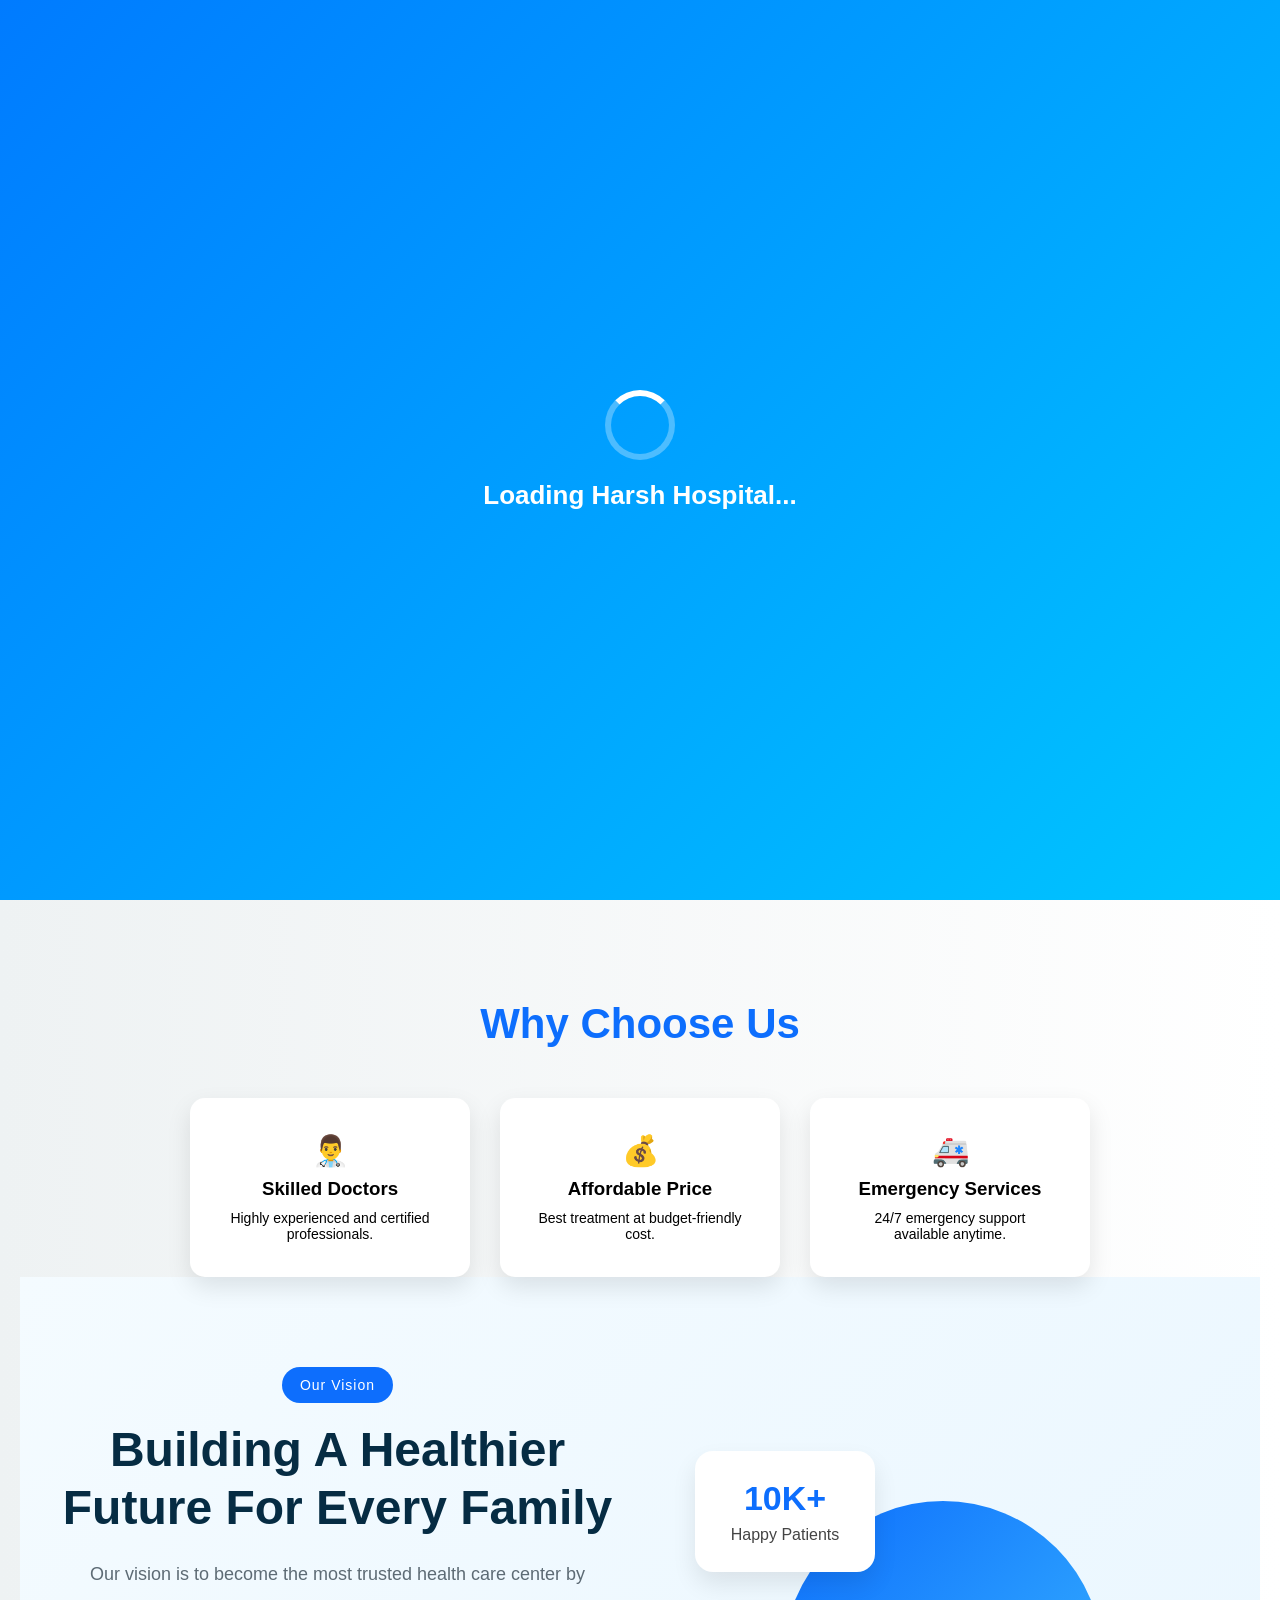
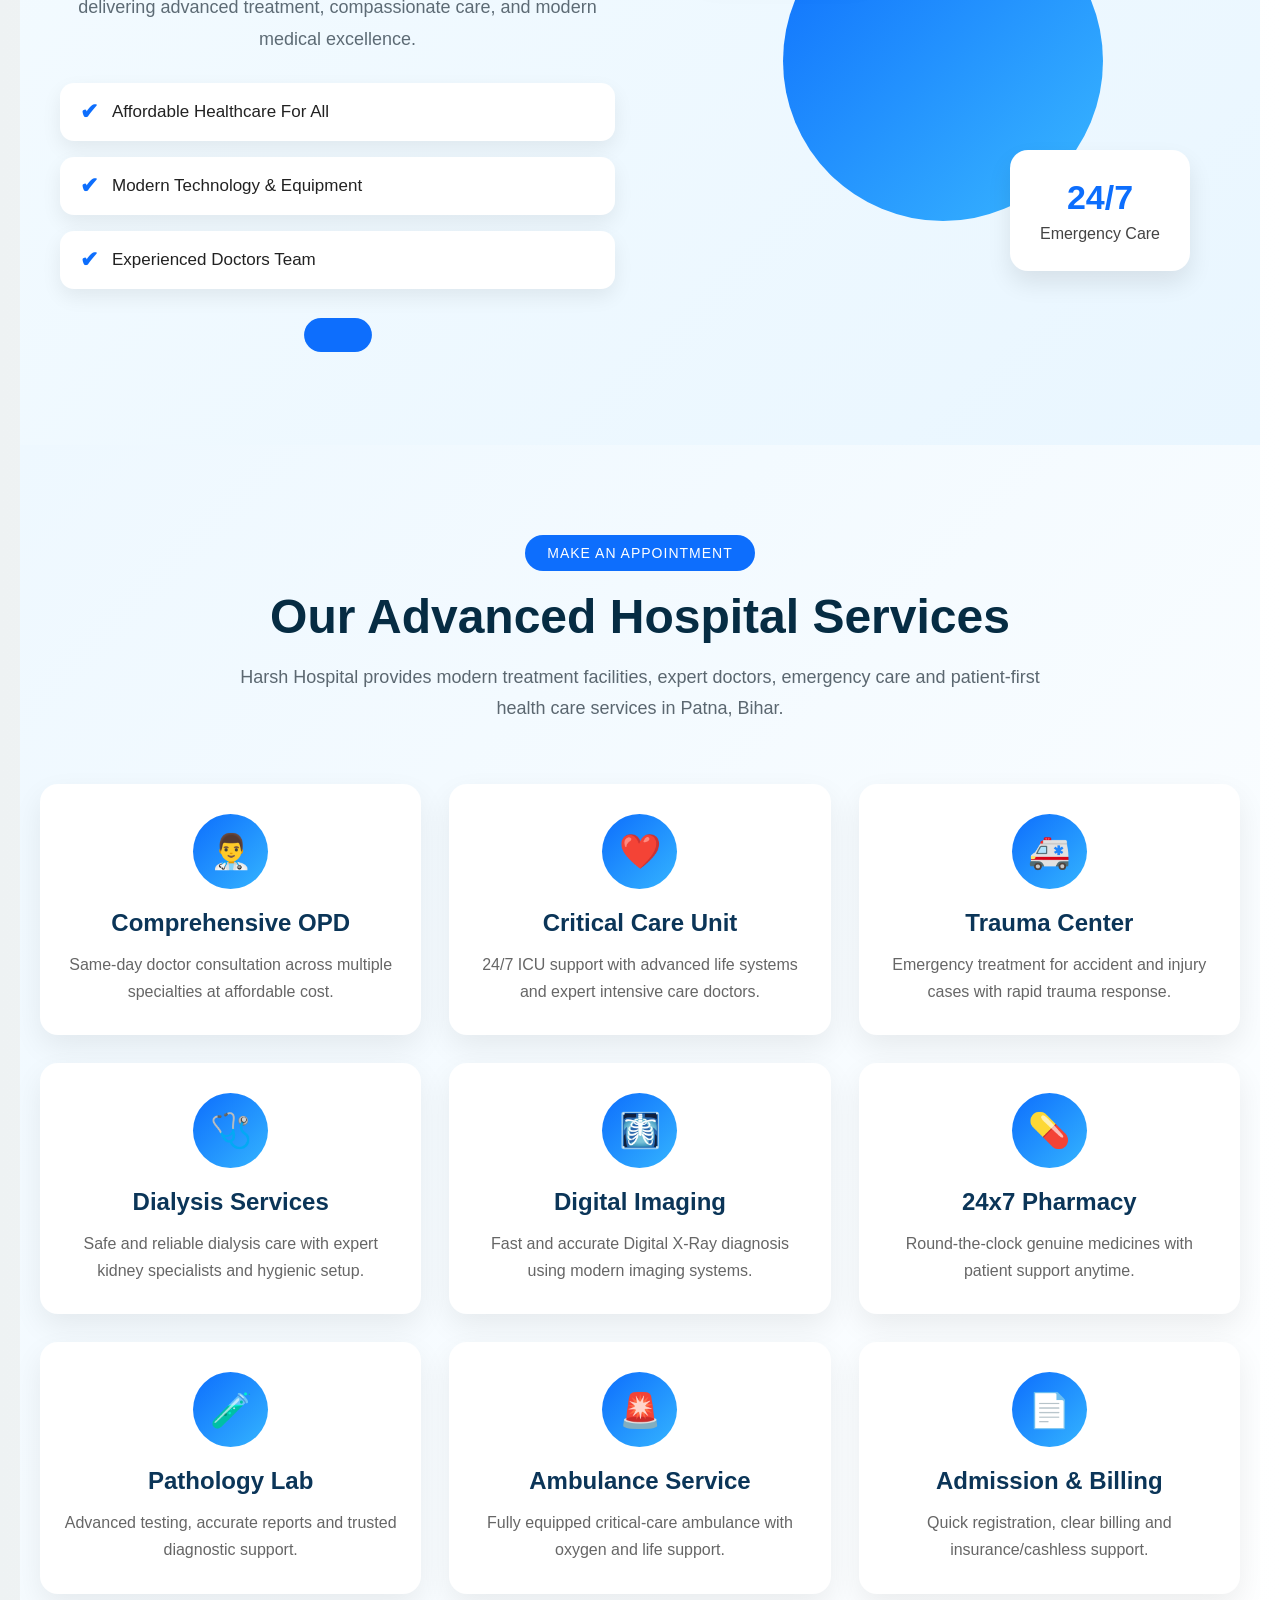
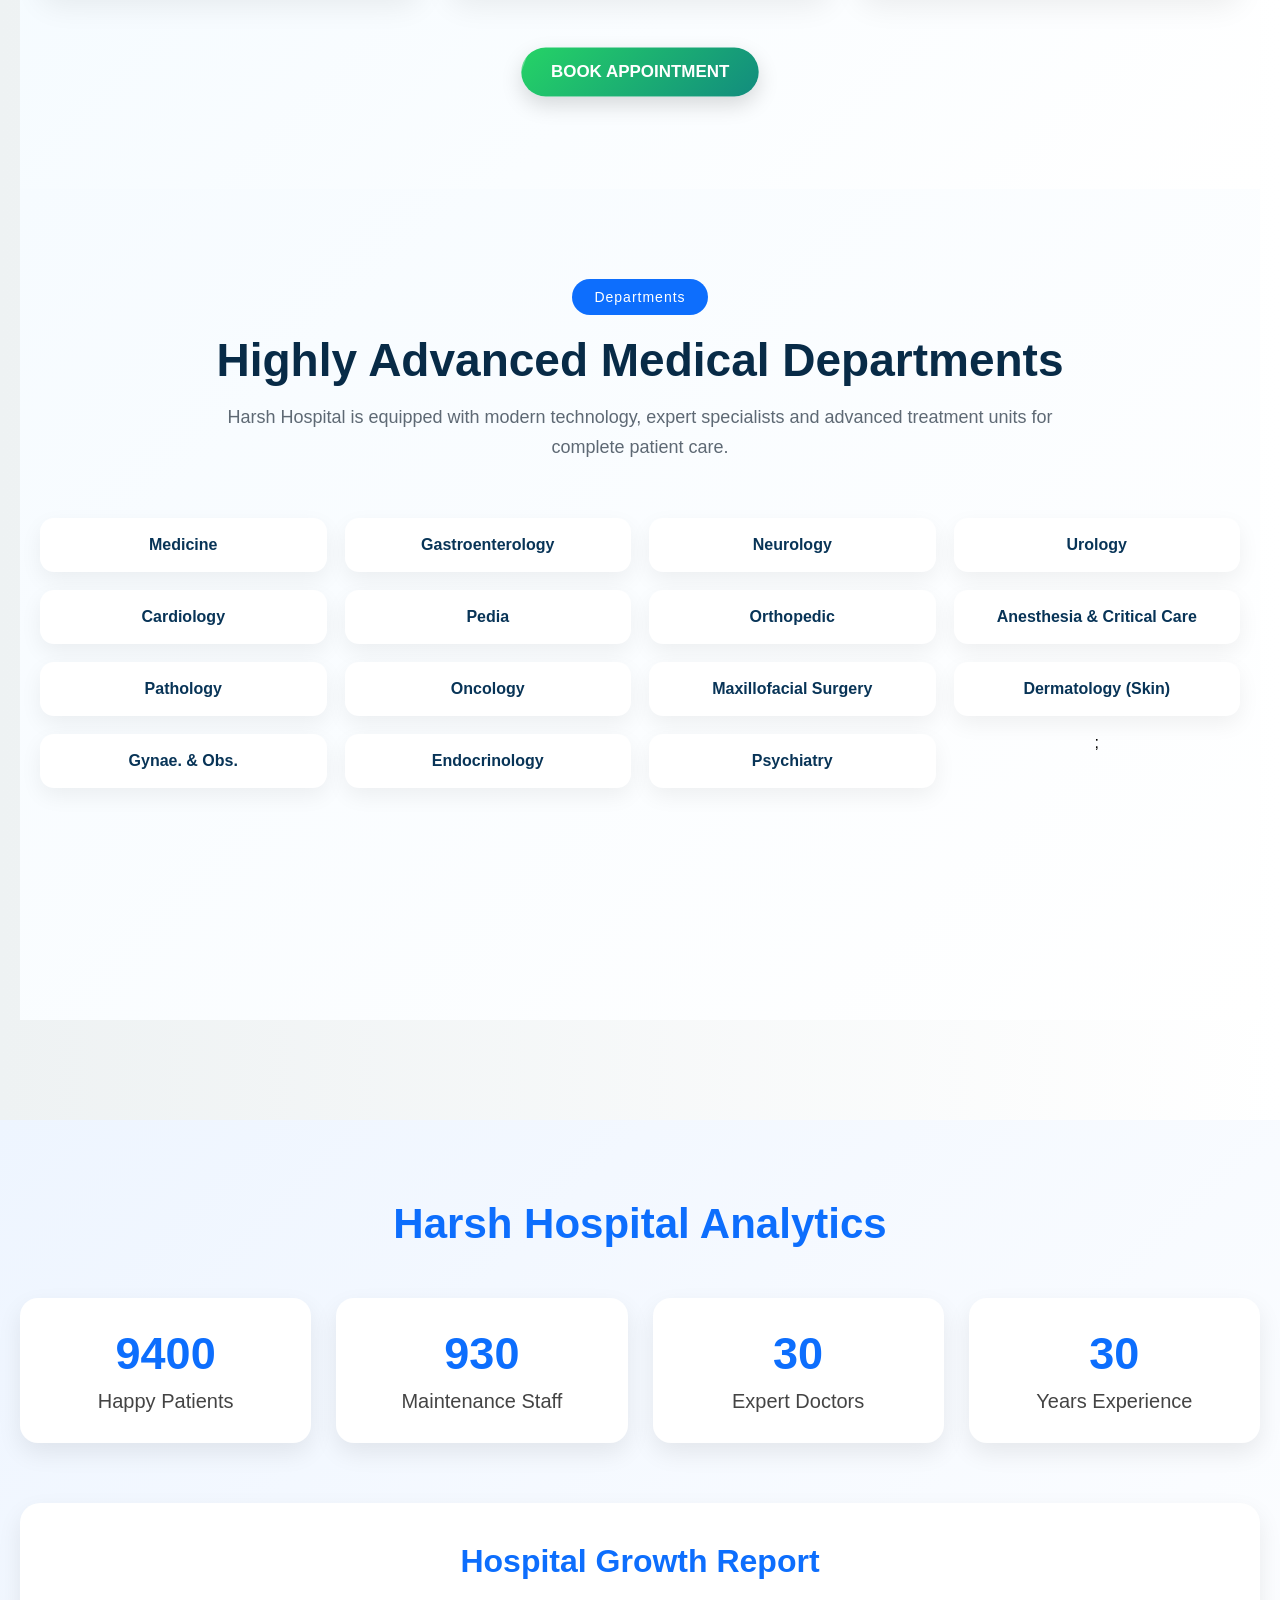
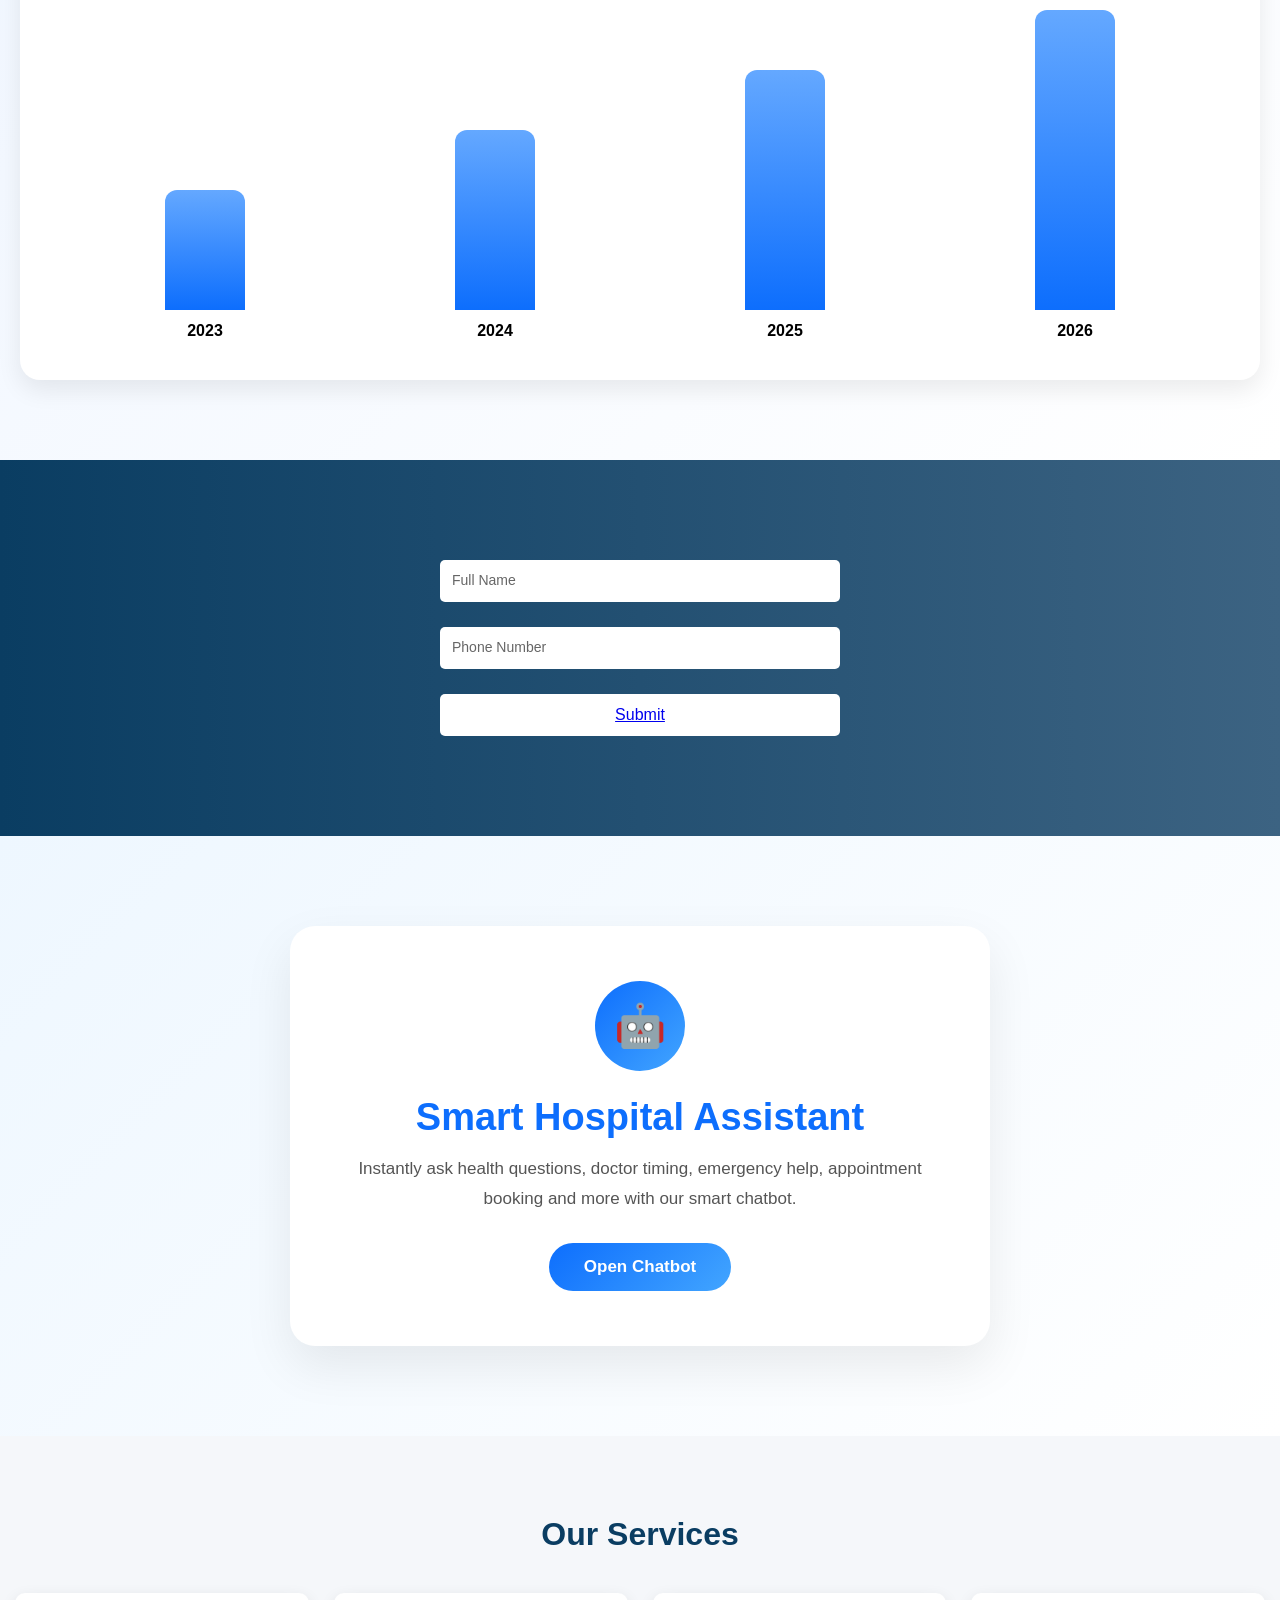
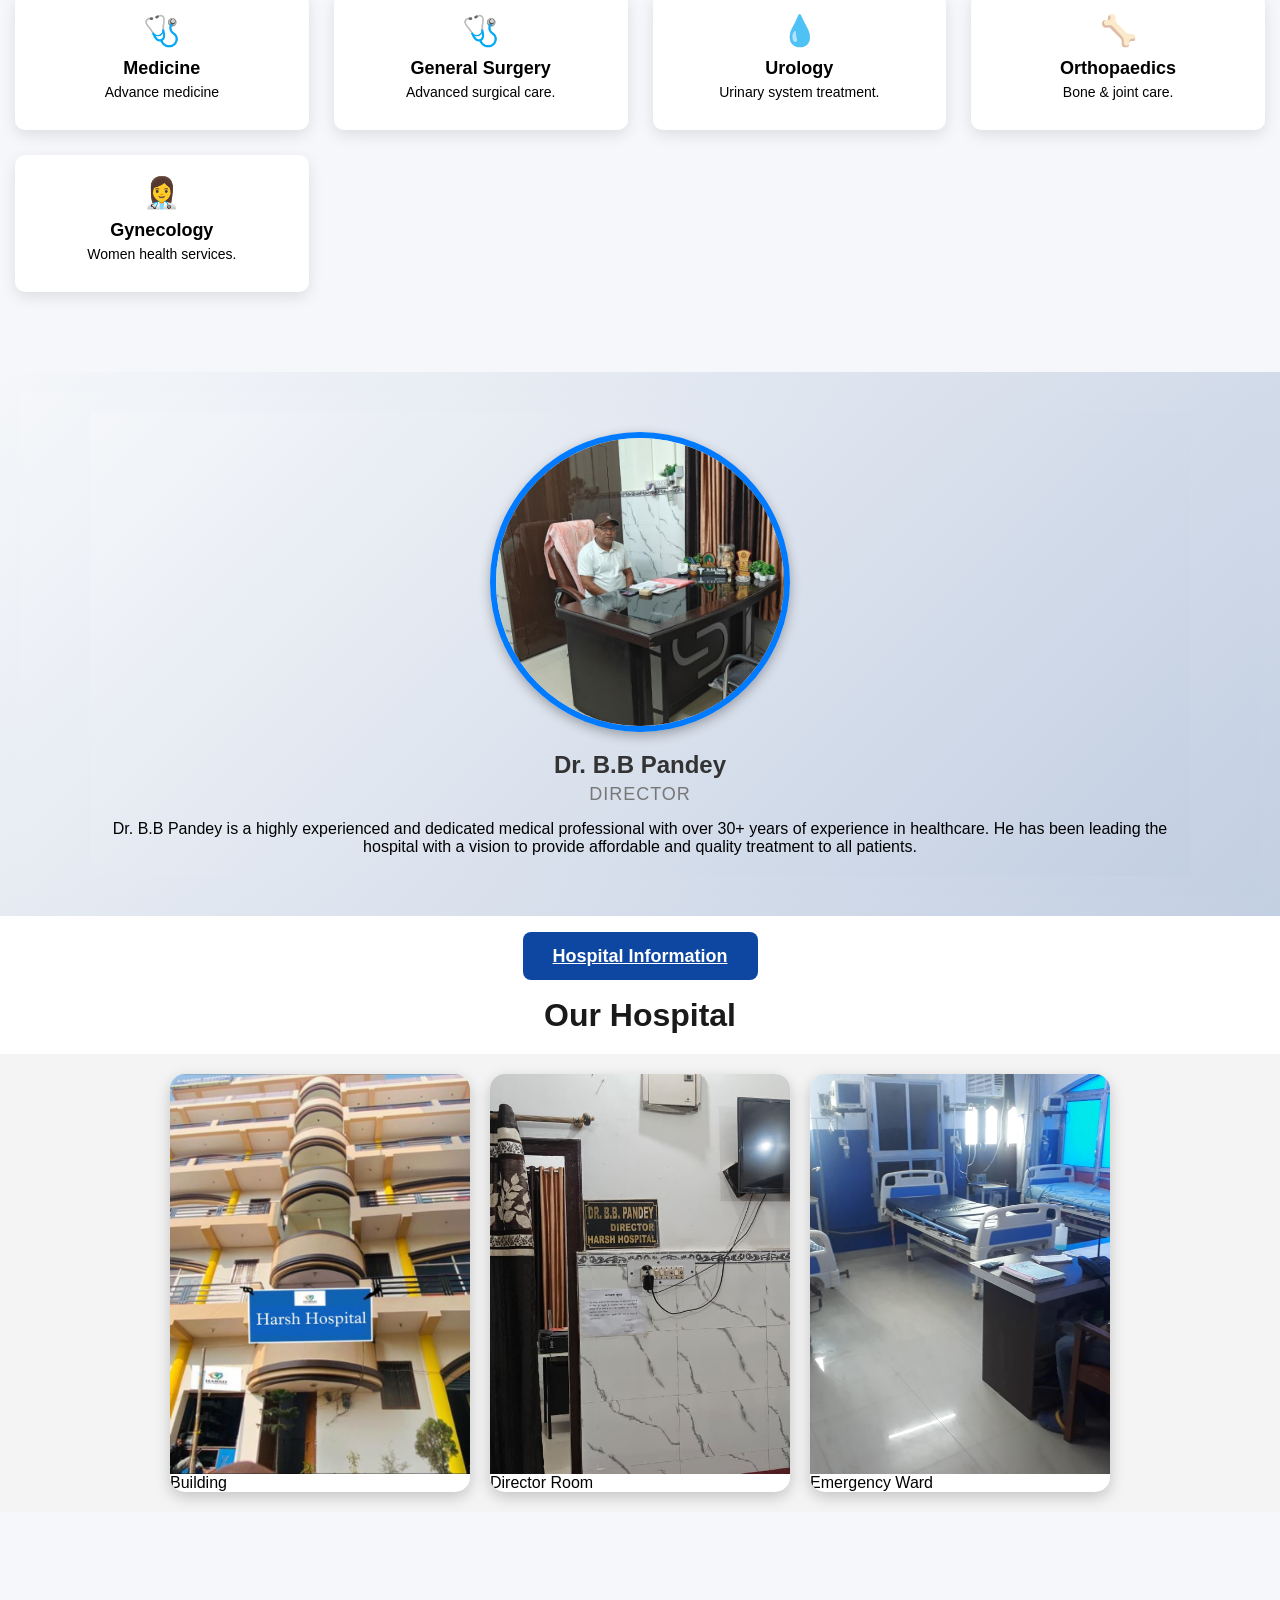
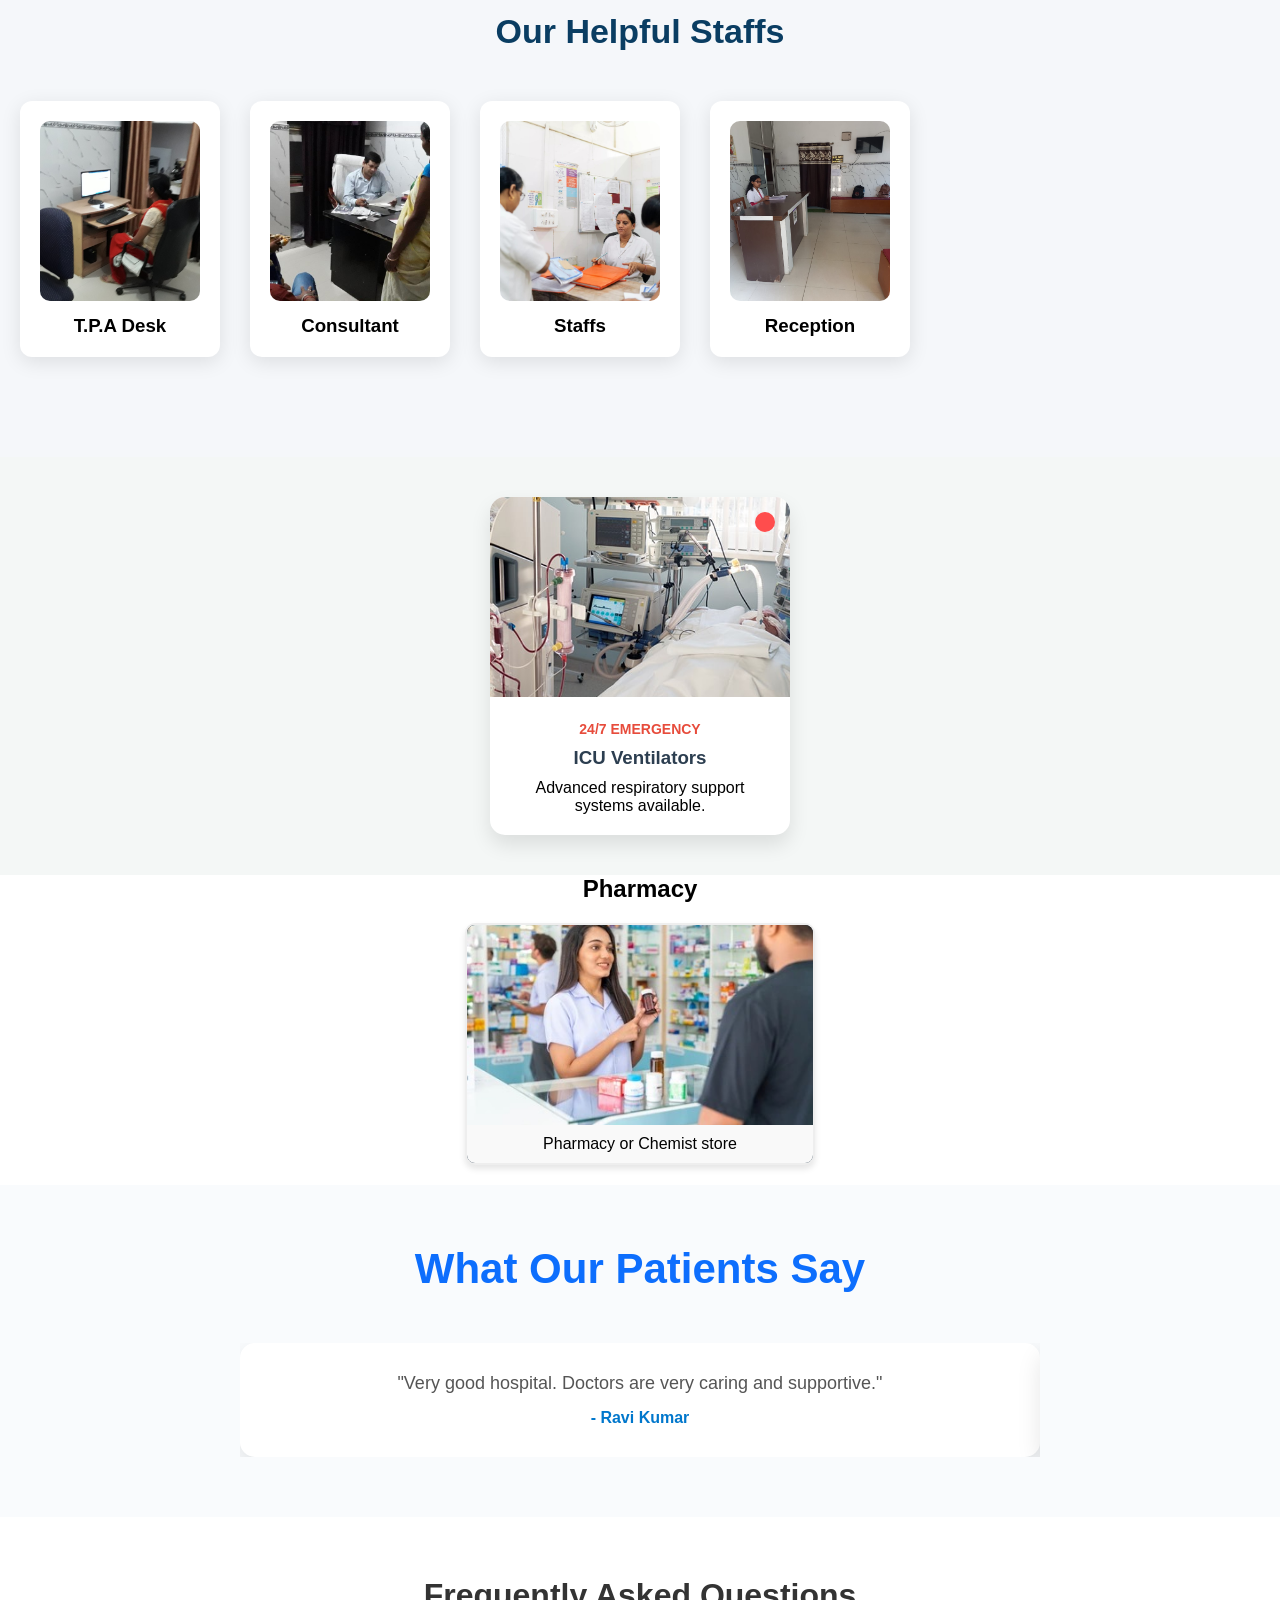
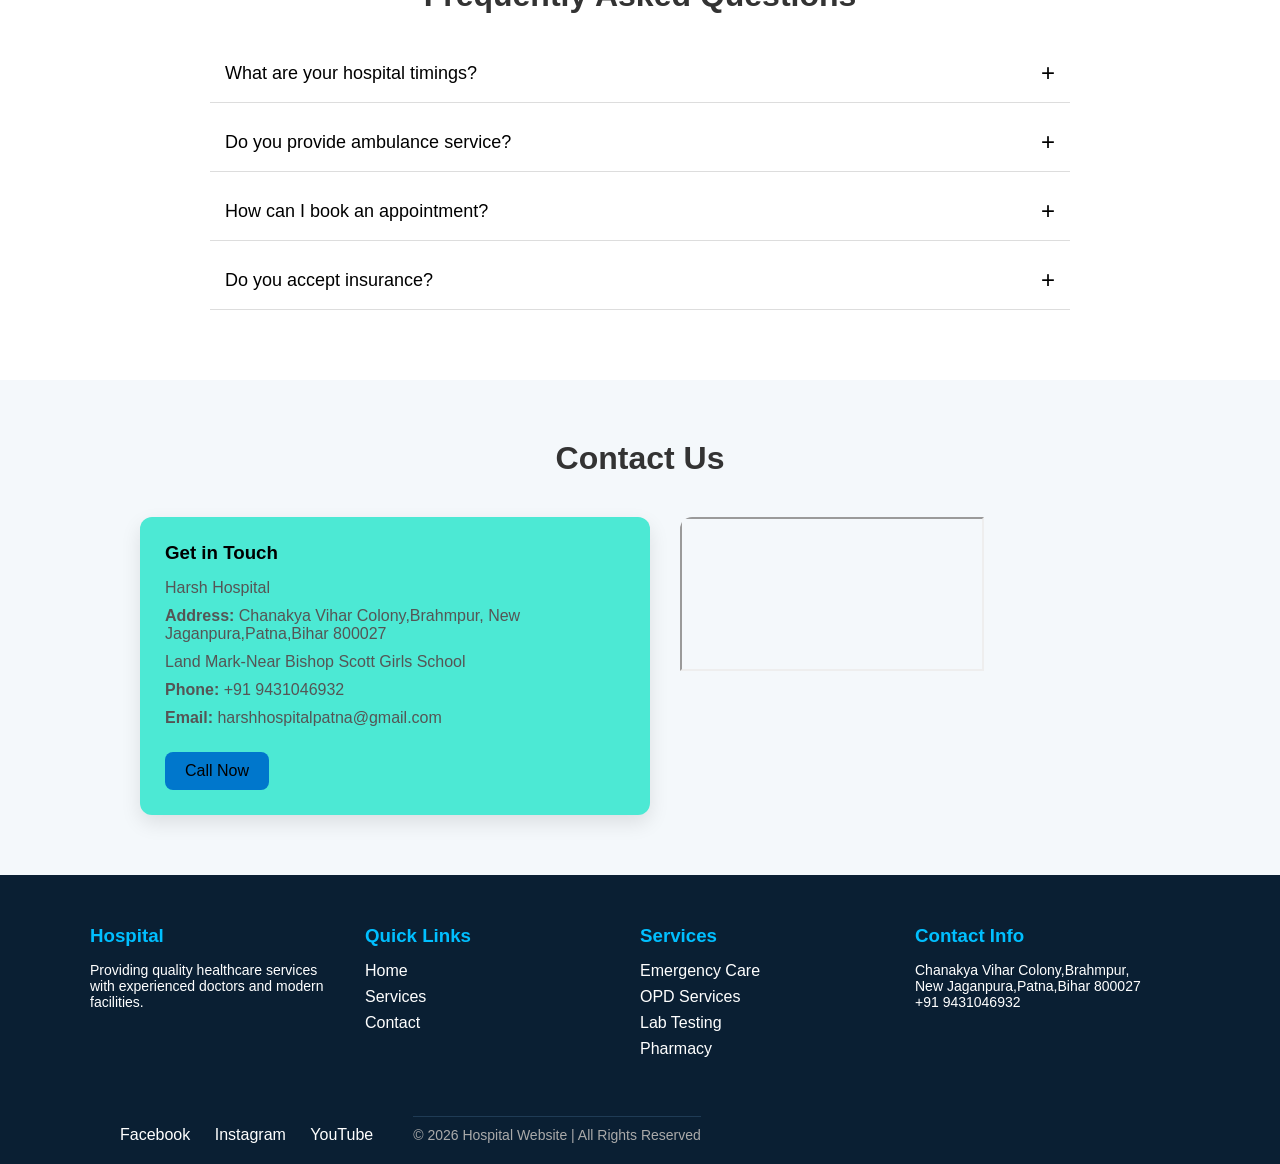
<file: index.html>
<!DOCTYPE html>
<html lang="en">

<head>
    <meta charset="UTF-8">

    <meta name="viewport" content="width=device-width, initial-scale=1.0">
    <title>Harsh Hospital</title>
    <link rel="stylesheet" href="style1.css">
</head>

<body>

    <header class="header">
        <div class="top-bar">
            <div class="contact-info">
                <h1>WELCOME TO HARSH HOSPITAL</h1>
            </div>
        </div>

        <div class="navbar">
            <div class="logo"><img class="logo" src="1.jpeg" alt=""></div>

            <nav class="nav-links" id="navLinks">
                <a href="#">Home</a>
                <a href="about.html">About</a>
                <a href="services.html">Services</a>
                <a href="conatct.html">Contact</a>
            </nav>

            <div class="menu-toggle" id="menuToggle">
                ☰
            </div>
        </div>
    </header>
    <section class="hero">

        <div class="slider">

            <!-- Slide 1 -->
            <div class="slide">
                <img src="2.jpeg" alt="">
                <div class="content">
                    <h1>24/7 Emergency Services</h1>
                    <p>Your health is our top priority</p>
                </div>
            </div>


            <!-- Slide 3 -->
            <div class="slide">
                <img src="jghg.jpeg" alt="">
                <div class="content">
                    <h1>Expert Doctors Team</h1>
                    <p>Highly qualified specialists</p>
                </div>
            </div>

        </div>

        </div>

        <!-- Controls -->
        <div class="controls">
            <span class="prev">&#10094;</span>
            <span class="next">&#10095;</span>
        </div>

    </section>
    <section class="features">

        <h2 class="section-title">Why Choose Us</h2>

        <div class="features-container">

            <div class="feature-box">
                <div class="icon">👨‍⚕️</div>
                <h3>Skilled Doctors</h3>
                <p>Highly experienced and certified professionals.</p>
            </div>

            <div class="feature-box">
                <div class="icon">💰</div>
                <h3>Affordable Price</h3>
                <p>Best treatment at budget-friendly cost.</p>
            </div>

            <div class="feature-box">
                <div class="icon">🚑</div>
                <h3>Emergency Services</h3>
                <p>24/7 emergency support available anytime.</p>
            </div>

        </div>
        <section id="hsVisionSection">
            <div class="hsVisionWrap">

                <div class="hsVisionLeft">
                    <span class="hsMiniTag">Our Vision</span>
                    <h2 class="hsVisionTitle">Building A Healthier Future For Every Family</h2>
                    <p class="hsVisionText">
                        Our vision is to become the most trusted health care center by delivering
                        advanced treatment, compassionate care, and modern medical excellence.
                    </p>

                    <div class="hsVisionPoints">
                        <div class="hsPointBox">
                            <span>✔</span>
                            <p>Affordable Healthcare For All</p>
                        </div>

                        <div class="hsPointBox">
                            <span>✔</span>
                            <p>Modern Technology & Equipment</p>
                        </div>

                        <div class="hsPointBox">
                            <span>✔</span>
                            <p>Experienced Doctors Team</p>
                        </div>
                    </div>

                    <a href="#" class="hsVisionBtn"></a>
                </div>

                <div class="hsVisionRight">
                    <div class="hsVisionCard cardOne">
                        <h3>10K+</h3>
                        <p>Happy Patients</p>
                    </div>

                    <div class="hsVisionCard cardTwo">
                        <h3>24/7</h3>
                        <p>Emergency Care</p>
                    </div>

                    <div class="hsCircleGlow"></div>
                </div>

            </div>
        </section>
        <section id="saiServiceZone">

            <div class="saiHeadWrap">
                <span class="saiMiniText">MAKE AN APPOINTMENT</span>
                <h2 class="saiMainTitle">Our Advanced Hospital Services</h2>
                <p class="saiTopPara">
                    Harsh Hospital provides modern treatment facilities, expert doctors,
                    emergency care and patient-first health care services in Patna, Bihar.
                </p>
            </div>

            <div class="saiGridWrap">


                <div class="saiCardItem">
                    <div class="saiIconBox">👨‍⚕️</div>
                    <h3>Comprehensive OPD</h3>
                    <p>Same-day doctor consultation across multiple specialties at affordable cost.</p>
                </div>

                <div class="saiCardItem">
                    <div class="saiIconBox">❤️</div>
                    <h3>Critical Care Unit</h3>
                    <p>24/7 ICU support with advanced life systems and expert intensive care doctors.</p>
                </div>

                <div class="saiCardItem">
                    <div class="saiIconBox">🚑</div>
                    <h3>Trauma Center</h3>
                    <p>Emergency treatment for accident and injury cases with rapid trauma response.</p>
                </div>

                <div class="saiCardItem">
                    <div class="saiIconBox">🩺</div>
                    <h3>Dialysis Services</h3>
                    <p>Safe and reliable dialysis care with expert kidney specialists and hygienic setup.</p>
                </div>
                <div class="saiCardItem">
                    <div class="saiIconBox">🩻</div>
                    <h3>Digital Imaging</h3>
                    <p>Fast and accurate Digital X-Ray diagnosis using modern imaging systems.</p>
                </div>

                <div class="saiCardItem">
                    <div class="saiIconBox">💊</div>
                    <h3>24x7 Pharmacy</h3>
                    <p>Round-the-clock genuine medicines with patient support anytime.</p>
                </div>

                <div class="saiCardItem">
                    <div class="saiIconBox">🧪</div>
                    <h3>Pathology Lab</h3>
                    <p>Advanced testing, accurate reports and trusted diagnostic support.</p>
                </div>

                <div class="saiCardItem">
                    <div class="saiIconBox">🚨</div>
                    <h3>Ambulance Service</h3>
                    <p>Fully equipped critical-care ambulance with oxygen and life support.</p>
                </div>

                <div class="saiCardItem">
                    <div class="saiIconBox">📄</div>
                    <h3>Admission & Billing</h3>
                    <p>Quick registration, clear billing and insurance/cashless support.</p>
                </div>

            </div>

            <div class="saiBtnWrap">
           <a href="https://wa.me/919431046932?text=Hello%20I%20want%20to%20book%20appointment" 
   class="saiBookBtn" 
   target="_blank">
   BOOK APPOINTMENT
</a>
            </div>

        </section>
        <section id="saiDeptSection">

            <!-- Heading -->
            <div class="saiDeptHead">
                <span class="saiDeptTag">Departments</span>
                <h2 class="saiDeptTitle">Highly Advanced Medical Departments</h2>
                <p class="saiDeptText">
                    Harsh Hospital is equipped with modern technology, expert specialists
                    and advanced treatment units for complete patient care.
                </p>
            </div>

            <!-- Department Grid -->
            <div class="saiDeptGrid">
                <div class="saiDeptCard">Medicine</div>
                <div class="saiDeptCard">Gastroenterology</div>
                <div class="saiDeptCard">Neurology</div>
                <div class="saiDeptCard">Urology</div>
                <div class="saiDeptCard">Cardiology</div>
                <div class="saiDeptCard">Pedia</div>
                <div class="saiDeptCard">Orthopedic</div>
                <div class="saiDeptCard">Anesthesia & Critical Care</div>
                <div class="saiDeptCard">Pathology</div>
                <div class="saiDeptCard">Oncology</div>
                <div class="saiDeptCard">Maxillofacial Surgery</div>
                <div class="saiDeptCard">Dermatology (Skin)</div>
                <div class="saiDeptCard">Gynae. & Obs.</div>
                <div class="saiDeptCard">Endocrinology</div>
                <div class="saiDeptCard">Psychiatry</div>;
                <div class="saiDeptCard">Radiology</div>
                <div class="saiDeptCard">Ophthalmology</div>
                <div class="saiDeptCard">ENT</div>
                <div class="saiDeptCard">Gen.Surgery</div>

            </div>



        </section>
    </section>
    <section class="analytics-section">

        <h1 class="section-title">Harsh Hospital Analytics</h1>

        <div class="analytics-grid">

            <div class="card">
                <h2 class="counter" data-target="10000">0</h2>
                <p>Happy Patients</p>
                <span class="tooltip">10,000+ Successfully Treated</span>
            </div>

            <div class="card">
                <h2 class="counter" data-target="1000">0</h2>
                <p>Maintenance Staff</p>
                <span class="tooltip">24x7 Support Team</span>
            </div>

            <div class="card">
                <h2 class="counter" data-target="30">0</h2>
                <p>Expert Doctors</p>
                <span class="tooltip">Highly Qualified Specialists</span>
            </div>

            <div class="card">
                <h2 class="counter" data-target="30">0</h2>
                <p>Years Experience</p>
                <span class=" tooltip">Trusted Since 30 Years</span>
            </div>

        </div>

        <div class="graph-box">

            <h2 class="graph-title">Hospital Growth Report</h2>

            <div class="graph">

                <div class="bar-wrap">
                    <div class="bar" style="--height:120px;">
                        <span>2023 - 4k</span>
                    </div>
                    <p>2023</p>
                </div>

                <div class="bar-wrap">
                    <div class="bar" style="--height:180px;">
                        <span>2024 - 6k</span>
                    </div>
                    <p>2024</p>
                </div>

                <div class="bar-wrap">
                    <div class="bar" style="--height:240px;">
                        <span>2025 - 8k</span>
                    </div>
                    <p>2025</p>
                </div>

                <div class="bar-wrap">
                    <div class="bar" style="--height:300px;">
                        <span>2026 - 10k</span>
                    </div>
                    <p>2026</p>
                </div>

            </div>

        </div>

    </section>
    <section class="appointment">



        <form class="appoint-form">

            <div class="input-box">
                <input type="text" required>
                <label>Full Name</label>
            </div>

            <div class="input-box">
                <input type="tel" required>
                <label>Phone Number</label>
            </div>


            <button>
                <a type="submit" href="https://wa.me/919431046932?text=Hello%20I%20need%20help" target="_blank">
                    Submit
                </a> </button>


        </form>

    </section>
    <!-- ===== Advanced Features Section Start ===== -->
    <!-- ===== AI Chatbot Feature Section Start ===== -->
    <section class="ai-feature-section">

        <div class="ai-feature-box">

            <div class="ai-icon">🤖</div>

            <h2>Smart Hospital Assistant</h2>

            <p>
                Instantly ask health questions, doctor timing, emergency help,
                appointment booking and more with our smart chatbot.
            </p>

            <a href="chat.html" class="ai-chat-btn">Open Chatbot</a>

        </div>

    </section>
    <!-- ===== AI Chatbot Feature Section End ===== -->


    <section class="services">

        <h2 class="service-title">Our Services</h2>

        <div class="services-container">
            <div class="service-box">
                <div class="icon">🩺</div>
                <h3>Medicine</h3>
                <p>Advance medicine</p>

            </div>

            <div class="service-box">
                <div class="icon">🩺</div>
                <h3>General Surgery</h3>
                <p>Advanced surgical care.</p>

            </div>

            <div class="service-box">
                <div class="icon">💧</div>
                <h3>Urology</h3>
                <p>Urinary system treatment.</p>

            </div>

            <div class="service-box">
                <div class="icon">🦴</div>
                <h3>Orthopaedics</h3>
                <p>Bone & joint care.</p>

            </div>

            <div class="service-box">
                <div class="icon">👩‍⚕️</div>
                <h3>Gynecology</h3>
                <p>Women health services.</p>

            </div>

        </div>

    </section>

    <section class="director-section">
        <section class="director-section">
            <div class="director-container">

                <div class="director-section">
                    <img src="Director.jpeg" alt="Director Photo" class="director-img">
                    <h3 class="director-name">Dr. B.B Pandey </h3>
                    <p class="director-title">Director</p>
                    <p>
                        Dr. B.B Pandey is a highly experienced and dedicated medical professional
                        with over 30+ years of experience in healthcare. He has been leading the
                        hospital with a vision to provide affordable and quality treatment to all patients.
                    </p>




                </div>

            </div>
        </section>
    </section>
    <section>

        <div class="btn-container">
            <a href="tt.html" class="hospital-btn">Hospital Information</a>
        </div>
    </section>
    </section>
    <div>
        <h1 class="staff-title">Our Hospital</h1>
    </div>
    <div class="vertical-gallery">
        <div class="photo-box">
            <img src="ft.jpeg" alt="Hospital Vertical 1">
            <div class="caption">Building</div>
        </div>


        <div class="photo-box">
            <img src="director room.jpeg" alt="Hospital Vertical 3">
            <div class="caption">Director Room</div>
        </div>

        <div class="photo-box">
            <img src="6.jpeg" alt="Hospital Vertical 3">
            <div class="caption" .>Emergency Ward</div>
        </div>
    </div>
    <section class="doctors">

        <h1 class="doctor-title">Our Helpful Staffs</h1>

        <div class="doctor-container">

            <div class="doctor-box">
                <img src="10.jpeg" alt="">
                <h3>T.P.A Desk</h3>
            </div>

            <div class="doctor-box">
                <img src="yoy8o.jpeg" alt="">
                <h3>Consultant</h3>
            </div>


            <div class="doctor-box">
                <img src="3.jpeg" alt="">
                <h3>Staffs</h3>
            </div>
            <div class="doctor-box">
                <img src="20.jpeg" alt="">
                <h3>Reception</h3>
            </div>

    </section>
    <section>
        <div class="icu-section">
            <div class="icu-card">
                <div class="heartbeat-icon"></div>
                <img src="5.jpeg" alt="ICU Support">
                <div class="icu-info">
                    <p class="emergency-text">24/7 EMERGENCY</p>
                    <h3>ICU Ventilators</h3>
                    <p>Advanced respiratory support systems available.</p>
                </div>
            </div>


        </div>
    </section>
    <section>
        <h2 style="text-align:center;"> Pharmacy</h2>

        <div class="photo-gallery">
            <div class="photo-item">
                <img src="4.jpeg" alt="Pharmacy Front">
                <div class="photo-caption">Pharmacy or Chemist store</div>
            </div>
        </div>
    </section>
    <section class="testimonials">
        <h2 class="section-title">What Our Patients Say</h2>

        <div class="testimonial-container">
            <div class="testimonial-slider">

                <div class="testimonial-card">
                    <p>"Very good hospital. Doctors are very caring and supportive."</p>
                    <h4>- Ravi Kumar</h4>
                </div>

                <div class="testimonial-card">
                    <p>"Clean environment and excellent treatment. Highly recommended."</p>
                    <h4>- Neha Singh</h4>
                </div>

                <div class="testimonial-card">
                    <p>"Affordable and best healthcare services in the area."</p>
                    <h4>- Amit Sharma</h4>
                </div>

            </div>
        </div>
    </section>
    <section class="faq">
        <h2 class="faq-title">Frequently Asked Questions</h2>

        <div class="faq-container">

            <div class="faq-item">
                <button class="faq-question">
                    What are your hospital timings?
                    <span>+</span>
                </button>
                <div class="faq-answer">
                    <p>Our hospital is open 24/7 for emergency services and OPD is available from 9 AM to 8 PM.</p>
                </div>
            </div>

            <div class="faq-item">
                <button class="faq-question">
                    Do you provide ambulance service?
                    <span>+</span>
                </button>
                <div class="faq-answer">
                    <p>Yes, we provide 24/7 ambulance services for emergency patients.</p>
                </div>
            </div>

            <div class="faq-item">
                <button class="faq-question">
                    How can I book an appointment?
                    <span>+</span>
                </button>
                <div class="faq-answer">
                    <p>You can book an appointment via phone call or through our website contact form.</p>
                </div>
            </div>

            <div class="faq-item">
                <button class="faq-question">
                    Do you accept insurance?
                    <span>+</span>
                </button>
                <div class="faq-answer">
                    <p>Yes, we accept major health insurance providers.</p>
                </div>
            </div>

        </div>
    </section>
    <section class="contact">
        <h2 class="contact-title">Contact Us</h2>

        <div class="contact-container">

            <!-- Left: Contact Info -->
            <div class="contact-info">
                <h3>Get in Touch</h3>
                <p>Harsh Hospital
                <P>
                <p><strong>Address:</strong> Chanakya Vihar Colony,Brahmpur,
                    New Jaganpura,Patna,Bihar 800027</p>
                <p>Land Mark-Near Bishop Scott Girls School
                <p>
                <p><strong>Phone:</strong> +91 9431046932 </p>

                <p><strong>Email:</strong> harshhospitalpatna@gmail.com</p>

                <a href="tel:+919431046932" class="call-btn">Call Now</a>
            </div>

            <!-- Right: Google Map -->
            <div class="contact-map">
                <iframe src="https://www.google.com/maps?q=harsh%20hospital%20patna&output=embed"></iframe>
            </div>

        </div>
    </section>
    <footer class="footer">
        <div class="footer-container">

            <!-- Column 1 -->
            <div class="footer-box">
                <h3>Hospital</h3>
                <p>Providing quality healthcare services with experienced doctors and modern facilities.</p>
            </div>

            <!-- Column 2 -->
            <div class="footer-box">
                <h3>Quick Links</h3>
                <ul>
                    <li><a href="#">Home</a></li>
                    <li><a href="services.html">Services</a></li>

                    <li><a href="">Contact</a></li>
                </ul>
            </div>

            <!-- Column 3 -->
            <div class="footer-box">
                <h3>Services</h3>
                <ul>
                    <li>Emergency Care</li>
                    <li>OPD Services</li>
                    <li>Lab Testing</li>
                    <li>Pharmacy</li>
                </ul>
            </div>

            <!-- Column 4 -->
            <div class="footer-box">
                <h3>Contact Info</h3>
                <p> Chanakya Vihar Colony,Brahmpur,
                    New Jaganpura,Patna,Bihar 800027</p>
                <p>+91 9431046932</p>
                <a href="email" </div>

            </div>

            <!-- Social Links -->
            <div class="footer-social">
                <a href="#">Facebook</a>
                <a href="#">Instagram</a>
                <a href="#">YouTube</a>
            </div>

            <!-- Bottom -->
            <div class="footer-bottom">
                <p>© 2026 Hospital Website | All Rights Reserved</p>
            </div>
            <div class="floating-btn">
                <a href="tel:+919431046932" class="call-float">📞</a>
                <a href="https://wa.me/919431046932" target="_blank" class="whatsapp-float">💬</a>
            </div>
    </footer>
    <!-- Loader Start -->
    <div id="pageLoader">
        <div class="loaderCircle"></div>
        <h2 class="loaderText">Loading Harsh Hospital...</h2>
    </div>

    <!-- Welcome Popup -->
    <div id="welcomePopup">
        <div class="welcomeBox">
            <span id="closeWelcome">✖</span>
            <h1>Welcome To Harsh Hospital</h1>
            <p>Trusted Care • Expert Doctors • 24x7 Emergency</p>
            <button id="enterSiteBtn">Enter Website</button>
        </div>
    </div>
    <script src="script (1).js"></script>


</body>

</html>
</file>
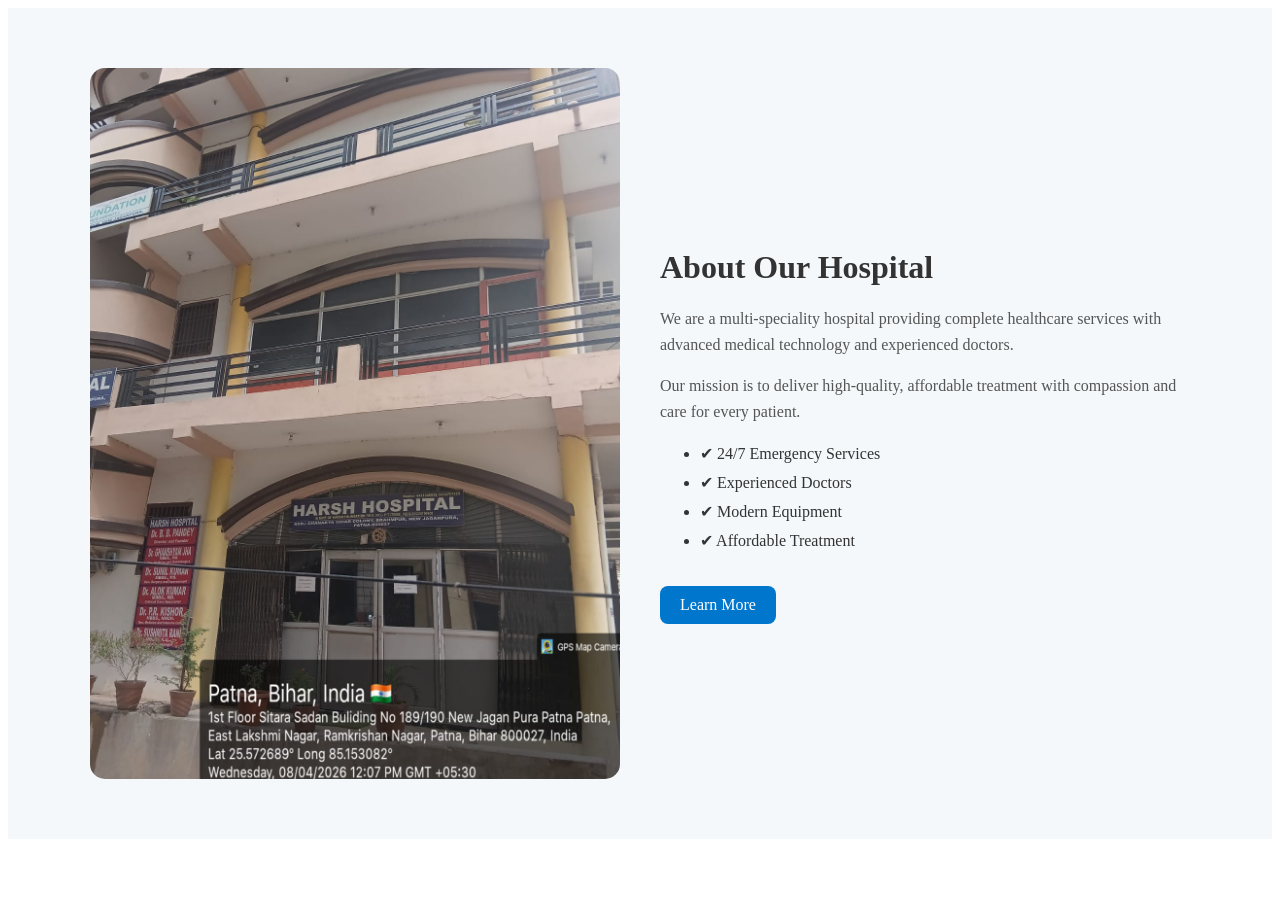
<file: about.html>
<!DOCTYPE html>
<html lang="en">

<head>
    <meta charset="UTF-8">
    <meta name="viewport" content="width=device-width, initial-scale=1.0">
    <title>About Hospital</title>

    <style>
        /* Section Styling */
        .about {
            padding: 60px 20px;
            background: #f4f8fb;
        }

        /* Container */
        .about-container {
            display: flex;
            align-items: center;
            justify-content: center;
            gap: 40px;
            max-width: 1100px;
            margin: auto;
            flex-wrap: wrap;
        }

        /* Image */
        .about-image {
            flex: 1;
            min-width: 300px;
            overflow: hidden;
            border-radius: 15px;
        }

        .about-image img {
            width: 100%;
            border-radius: 15px;
            transform: scale(1.1);
            transition: 0.5s;
        }

        .about-image img:hover {
            transform: scale(1);
        }

        /* Content */
        .about-content {
            flex: 1;
            min-width: 300px;
        }

        .about-content h2 {
            font-size: 32px;
            margin-bottom: 20px;
            color: #333;
        }

        .about-content p {
            font-size: 16px;
            color: #555;
            line-height: 1.6;
            margin-bottom: 15px;
        }

        /* Features List */
        .about-list {
            margin-top: 20px;
        }

        .about-list li {
            margin-bottom: 10px;
            color: #333;
        }

        /* Button */
        .about-btn {
            display: inline-block;
            margin-top: 20px;
            padding: 10px 20px;
            background: #0077cc;
            color: white;
            text-decoration: none;
            border-radius: 8px;
            transition: 0.3s;
        }

        .about-btn:hover {
            background: #005fa3;
        }

        /* Animation */
        .about-content {
            animation: fadeInRight 1s ease;
        }

        .about-image {
            animation: fadeInLeft 1s ease;
        }

        @keyframes fadeInLeft {
            from {
                opacity: 0;
                transform: translateX(-50px);
            }

            to {
                opacity: 1;
                transform: translateX(0);
            }
        }

        @keyframes fadeInRight {
            from {
                opacity: 0;
                transform: translateX(50px);
            }

            to {
                opacity: 1;
                transform: translateX(0);
            }
        }

        /* Mobile */
        @media (max-width: 768px) {
            .about-container {
                flex-direction: column;
                text-align: center;
            }
        }
    </style>
</head>

<body>

    <section class="about">
        <div class="about-container">

            <!-- Image -->
            <div class="about-image">
                <img src="2.jpeg" alt="Hospital">
            </div>

            <!-- Content -->
            <div class="about-content">
                <h2>About Our Hospital</h2>

                <p>
                    We are a multi-speciality hospital providing complete healthcare services
                    with advanced medical technology and experienced doctors.
                </p>

                <p>
                    Our mission is to deliver high-quality, affordable treatment with compassion
                    and care for every patient.
                </p>

                <ul class="about-list">
                    <li>✔ 24/7 Emergency Services</li>
                    <li>✔ Experienced Doctors</li>
                    <li>✔ Modern Equipment</li>
                    <li>✔ Affordable Treatment</li>
                </ul>

                <a href="#" class="about-btn">Learn More</a>
            </div>

        </div>
    </section>

</body>

</html>
</file>
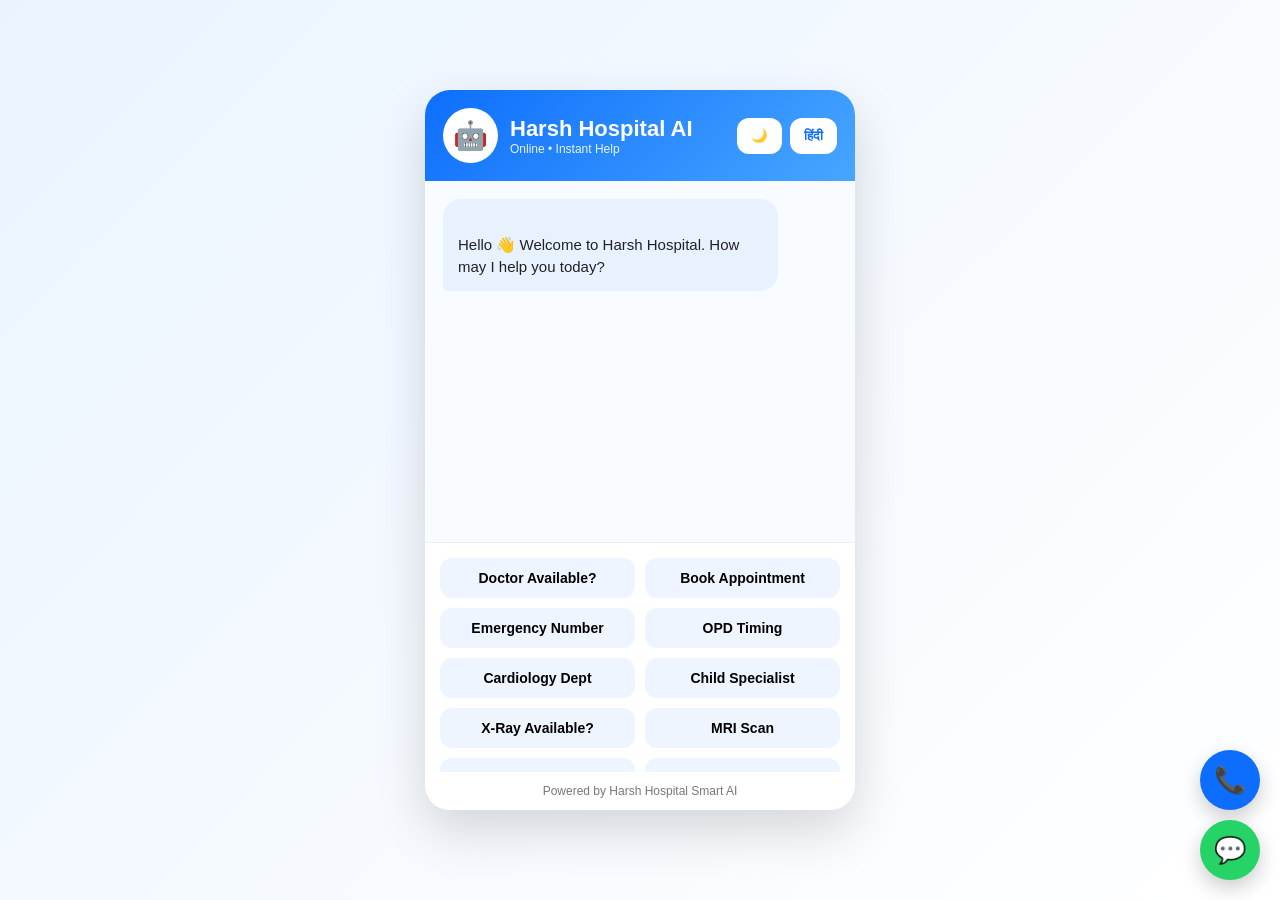
<file: chat.html>
<!DOCTYPE html>
<html lang="en">

<head>
    <meta charset="UTF-8">
    <meta name="viewport" content="width=device-width, initial-scale=1.0">
    <title>Harsh Hospital AI Assistant</title>

    <style>
        * {
            margin: 0;
            padding: 0;
            box-sizing: border-box;
            font-family: Arial, sans-serif;
        }

        body {
            background: linear-gradient(135deg, #eaf4ff, #ffffff);
            height: 100vh;
            display: flex;
            justify-content: center;
            align-items: center;
            padding: 20px;
            overflow: hidden;
        }

        .chatbot {
            width: 100%;
            max-width: 430px;
            height: 720px;
            background: #fff;
            border-radius: 25px;
            overflow: hidden;
            box-shadow: 0 20px 50px rgba(0, 0, 0, .15);
            display: flex;
            flex-direction: column;
            animation: zoom .8s ease;
        }

        .chat-header {
            background: linear-gradient(135deg, #0d6efd, #47a6ff);
            color: #fff;
            padding: 18px;
            display: flex;
            justify-content: space-between;
            align-items: center;
        }

        .left {
            display: flex;
            align-items: center;
            gap: 12px;
        }

        .bot-icon {
            width: 55px;
            height: 55px;
            background: #fff;
            color: #0d6efd;
            border-radius: 50%;
            display: flex;
            justify-content: center;
            align-items: center;
            font-size: 28px;
            animation: spin 5s linear infinite;
        }

        .chat-header h2 {
            font-size: 22px;
        }

        .chat-header p {
            font-size: 12px;
            opacity: .9;
        }

        .header-buttons {
            display: flex;
            gap: 8px;
        }

        .lang-btn {
            border: none;
            background: #fff;
            color: #0d6efd;
            padding: 10px 14px;
            border-radius: 12px;
            font-weight: bold;
            cursor: pointer;
            transition: .3s;
        }

        .lang-btn:hover {
            transform: scale(1.05);
        }

        .chat-body {
            flex: 1;
            padding: 18px;
            overflow-y: auto;
            background: #f8fbff;
            scroll-behavior: smooth;
        }

        .msg {
            max-width: 85%;
            padding: 12px 15px;
            margin-bottom: 14px;
            border-radius: 18px;
            font-size: 15px;
            line-height: 1.5;
            animation: fade .5s ease;
            white-space: pre-line;
        }

        .bot {
            background: #e8f2ff;
            color: #222;
            border-bottom-left-radius: 5px;
        }

        .user {
            background: #0d6efd;
            color: #fff;
            margin-left: auto;
            border-bottom-right-radius: 5px;
        }

        .typing {
            width: fit-content;
            display: flex;
            gap: 5px;
            align-items: center;
        }

        .typing span {
            width: 8px;
            height: 8px;
            background: #0d6efd;
            border-radius: 50%;
            animation: bounce 1s infinite;
        }

        .typing span:nth-child(2) {
            animation-delay: .2s;
        }

        .typing span:nth-child(3) {
            animation-delay: .4s;
        }

        .quick-questions {
            padding: 15px;
            background: #fff;
            border-top: 1px solid #eee;
            display: grid;
            grid-template-columns: 1fr 1fr;
            gap: 10px;
            overflow-y: auto;
            max-height: 230px;
        }

        .quick-btn {
            border: none;
            padding: 12px;
            border-radius: 12px;
            background: #eef5ff;
            cursor: pointer;
            font-size: 14px;
            font-weight: 600;
            transition: .3s;
        }

        .quick-btn:hover {
            background: #0d6efd;
            color: #fff;
            transform: translateY(-3px);
        }

        .chat-footer {
            padding: 12px;
            text-align: center;
            font-size: 12px;
            color: #777;
            background: #fff;
        }

        .floating-buttons {
            position: fixed;
            bottom: 20px;
            right: 20px;
            display: flex;
            flex-direction: column;
            gap: 10px;
            z-index: 1000;
        }

        .float-btn {
            width: 60px;
            height: 60px;
            border-radius: 50%;
            display: flex;
            justify-content: center;
            align-items: center;
            text-decoration: none;
            font-size: 26px;
            color: #fff;
            box-shadow: 0 8px 20px rgba(0, 0, 0, .2);
            transition: .3s;
        }

        .float-btn:hover {
            transform: scale(1.1);
        }

        .whatsapp {
            background: #25D366;
        }

        .call {
            background: #0d6efd;
        }

        body.dark {
            background: linear-gradient(135deg, #111, #1e1e1e);
        }

        body.dark .chatbot {
            background: #1c1c1c;
            box-shadow: 0 20px 50px rgba(0, 0, 0, .5);
        }

        body.dark .chat-body {
            background: #111;
        }

        body.dark .quick-questions {
            background: #1c1c1c;
            border-top: 1px solid #333;
        }

        body.dark .chat-footer {
            background: #1c1c1c;
            color: #aaa;
        }

        body.dark .bot {
            background: #2a2a2a;
            color: #fff;
        }

        body.dark .quick-btn {
            background: #2a2a2a;
            color: #fff;
        }

        body.dark .quick-btn:hover {
            background: #0d6efd;
        }

        body.dark .lang-btn {
            background: #2a2a2a;
            color: #fff;
        }

        @keyframes spin {
            100% {
                transform: rotate(360deg);
            }
        }

        @keyframes fade {
            from {
                opacity: 0;
                transform: translateY(20px);
            }

            to {
                opacity: 1;
                transform: translateY(0);
            }
        }

        @keyframes zoom {
            from {
                opacity: 0;
                transform: scale(.8);
            }

            to {
                opacity: 1;
                transform: scale(1);
            }
        }

        @keyframes bounce {

            0%,
            100% {
                transform: translateY(0);
            }

            50% {
                transform: translateY(-5px);
            }
        }

        @media(max-width:500px) {
            .chatbot {
                height: 100vh;
                max-width: 100%;
                border-radius: 0;
            }

            .quick-questions {
                grid-template-columns: 1fr;
            }
        }
    </style>
</head>

<body>

    <div class="chatbot">

        <div class="chat-header">

            <div class="left">

                <div class="bot-icon">🤖</div>

                <div>
                    <h2 id="title">Harsh Hospital AI</h2>
                    <p id="status">Online • Instant Help</p>
                </div>

            </div>

            <div class="header-buttons">
                <button class="lang-btn" onclick="toggleTheme()" id="themeBtn">🌙</button>
                <button class="lang-btn" onclick="toggleLang()" id="langBtn">हिंदी</button>
            </div>

        </div>

        <div class="chat-body" id="chatBody">

            <div class="msg bot">
                Hello 👋 Welcome to Harsh Hospital. How may I help you today?
            </div>

        </div>

        <div class="quick-questions" id="questionBox"></div>

        <div class="chat-footer">
            Powered by Harsh Hospital Smart AI
        </div>

    </div>

    <div class="floating-buttons">

        <a href="tel:+919431046932" class="float-btn call">
            📞
        </a>

        <a href="https://wa.me/919431046932" target="_blank" class="float-btn whatsapp">
            💬
        </a>

    </div>

    <script>

        let hindi = false;

        const englishQuestions = [
            "Doctor Available?",
            "Book Appointment",
            "Emergency Number",
            "OPD Timing",
            "Cardiology Dept",
            "Child Specialist",
            "X-Ray Available?",
            "MRI Scan",
            "ICU Beds",
            "Cashless Insurance",
            "Pathology Test",
            "24x7 Ambulance",
            "Dentist",
            "Location",
            "Contact Number"
        ];

        const hindiQuestions = [
            "डॉक्टर उपलब्ध हैं?",
            "अपॉइंटमेंट बुक करें",
            "इमरजेंसी नंबर",
            "ओपीडी टाइम",
            "कार्डियोलॉजी विभाग",
            "बाल रोग विशेषज्ञ",
            "एक्स-रे उपलब्ध है?",
            "MRI स्कैन",
            "ICU बेड",
            "कैशलेस सुविधा",
            "पैथोलॉजी टेस्ट",
            "24x7 एम्बुलेंस",
            "डेंटिस्ट",
            "लोकेशन",
            "संपर्क नंबर"
        ];

        const chatBody = document.getElementById("chatBody");
        const questionBox = document.getElementById("questionBox");

        loadQuestions();

        function toggleLang() {

            hindi = !hindi;

            chatBody.innerHTML = "";

            if (hindi) {

                document.getElementById("title").innerText = "हर्ष हॉस्पिटल AI";
                document.getElementById("status").innerText = "ऑनलाइन • तुरंत सहायता";
                document.getElementById("langBtn").innerText = "English";

                addBot("नमस्ते 👋 हर्ष हॉस्पिटल में आपका स्वागत है। मैं आपकी कैसे मदद कर सकता हूँ?");

            } else {

                document.getElementById("title").innerText = "Harsh Hospital AI";
                document.getElementById("status").innerText = "Online • Instant Help";
                document.getElementById("langBtn").innerText = "हिंदी";

                addBot("Hello 👋 Welcome to Harsh Hospital. How may I help you today?");
            }

            loadQuestions();
        }

        function loadQuestions() {

            questionBox.innerHTML = "";

            let arr = hindi ? hindiQuestions : englishQuestions;

            arr.forEach(q => {

                let btn = document.createElement("button");

                btn.className = "quick-btn";

                btn.innerText = q;

                btn.onclick = function () {
                    reply(q);
                };

                questionBox.appendChild(btn);

            });
        }

        function reply(question) {

            addUser(question);

            showTyping();

            setTimeout(() => {

                removeTyping();

                let ans = "Please contact reception.";

                if (!hindi) {

                    if (question === "Doctor Available?")
                        ans = "Yes ✅ 10+ doctors available today.";

                    else if (question === "Book Appointment")
                        ans = "Call +91 9431046932 to book appointment.";

                    else if (question === "Emergency Number")
                        ans = "🚑 Emergency: +91 9431046932";

                    else if (question === "OPD Timing")
                        ans = "OPD Timing: 9 AM to 8 PM.";

                    else if (question === "Cardiology Dept")
                        ans = "Heart specialist available Monday to Saturday.";

                    else if (question === "Child Specialist")
                        ans = "Pediatric doctor available daily.";

                    else if (question === "X-Ray Available?")
                        ans = "Yes ✅ 24x7 digital X-Ray available.";

                    else if (question === "MRI Scan")
                        ans = "MRI available from 8 AM to 10 PM.";

                    else if (question === "ICU Beds")
                        ans = "Currently 3 ICU beds available.";

                    else if (question === "Cashless Insurance")
                        ans = "Yes 💳 Cashless insurance available.";

                    else if (question === "Pathology Test")
                        ans = "All blood and lab tests available.";

                    else if (question === "24x7 Ambulance")
                        ans = "🚑 Ambulance available 24x7.";

                    else if (question === "Dentist")
                        ans = "Dental specialist available daily.";

                    else if (question === "Location")
                        ans = `Harsh Hospital,
Chanakya Vihar Colony,
Brahmpur (Beur),
Patna - 800030,
Bihar, India.`;

                    else if (question === "Contact Number")
                        ans = "📞 +91 9431046932";

                } else {

                    if (question === "डॉक्टर उपलब्ध हैं?")
                        ans = "हाँ ✅ आज 10+ डॉक्टर उपलब्ध हैं।";

                    else if (question === "अपॉइंटमेंट बुक करें")
                        ans = "बुकिंग हेतु कॉल करें +91 9431046932";

                    else if (question === "इमरजेंसी नंबर")
                        ans = "🚑 +91 9431046932";

                    else if (question === "ओपीडी टाइम")
                        ans = "ओपीडी समय: सुबह 9 बजे से रात 8 बजे तक।";

                    else if (question === "कार्डियोलॉजी विभाग")
                        ans = "हार्ट विशेषज्ञ सोमवार से शनिवार उपलब्ध हैं।";

                    else if (question === "बाल रोग विशेषज्ञ")
                        ans = "बाल रोग विशेषज्ञ रोज उपलब्ध हैं।";

                    else if (question === "एक्स-रे उपलब्ध है?")
                        ans = "हाँ 24x7 डिजिटल एक्स-रे उपलब्ध है।";

                    else if (question === "MRI स्कैन")
                        ans = "MRI सुबह 8 बजे से रात 10 बजे तक उपलब्ध है।";

                    else if (question === "ICU बेड")
                        ans = "अभी 3 ICU बेड खाली हैं।";

                    else if (question === "कैशलेस सुविधा")
                        ans = "हाँ 💳 सुविधा उपलब्ध है।";

                    else if (question === "पैथोलॉजी टेस्ट")
                        ans = "सभी ब्लड व लैब टेस्ट उपलब्ध हैं।";

                    else if (question === "24x7 एम्बुलेंस")
                        ans = "🚑 एम्बुलेंस 24x7 उपलब्ध है।";

                    else if (question === "डेंटिस्ट")
                        ans = "डेंटल डॉक्टर रोज उपलब्ध हैं।";

                    else if (question === "लोकेशन")
                        ans = `हर्ष हॉस्पिटल,
चाणक्य विहार कॉलोनी,
ब्रह्मपुर (बेरउर),
पटना - 800030,
बिहार, भारत।`;

                    else if (question === "संपर्क नंबर")
                        ans = "📞 +91 9431046932";
                }

                addBot(ans);

            }, 1200);
        }

        function addUser(text) {

            chatBody.innerHTML += `
                <div class="msg user">${text}</div>
            `;

            scrollBottom();
        }

        function addBot(text) {

            chatBody.innerHTML += `
                <div class="msg bot">${text}</div>
            `;

            scrollBottom();
        }

        function showTyping() {

            chatBody.innerHTML += `
                <div class="msg bot typing" id="typing">
                    <span></span>
                    <span></span>
                    <span></span>
                </div>
            `;

            scrollBottom();
        }

        function removeTyping() {

            const typing = document.getElementById("typing");

            if (typing) {
                typing.remove();
            }
        }

        function scrollBottom() {
            chatBody.scrollTop = chatBody.scrollHeight;
        }

        function toggleTheme() {

            document.body.classList.toggle("dark");

            const btn = document.getElementById("themeBtn");

            if (document.body.classList.contains("dark")) {
                btn.innerText = "☀️";
            } else {
                btn.innerText = "🌙";
            }
        }

    </script>

</body>

</html>
</file>
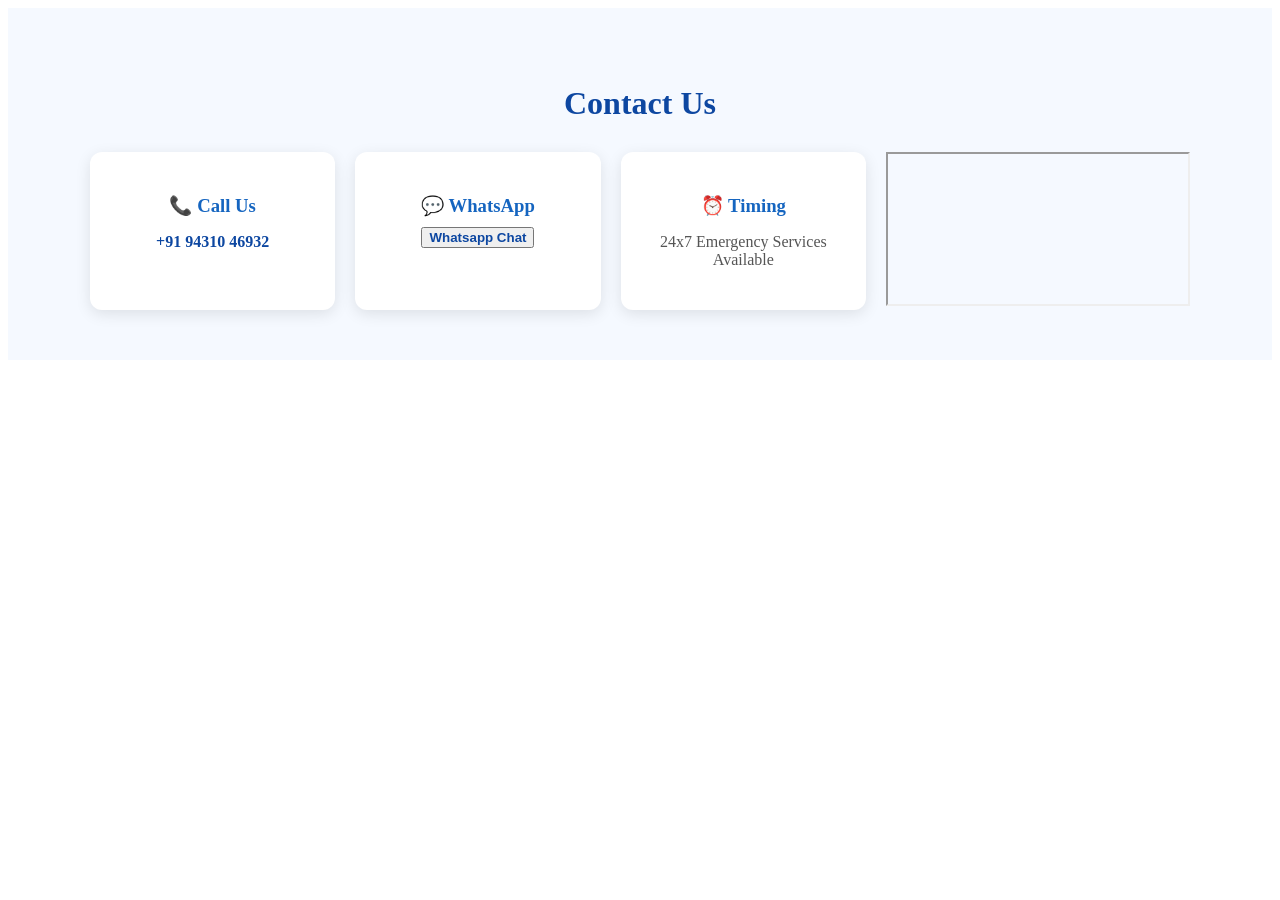
<file: conatct.html>
<!DOCTYPE html>
<html lang="en">
<head>
    <meta charset="UTF-8">
    <meta name="viewport" content="width=device-width, initial-scale=1.0">
    <title>Document</title>
</head>
<body>
    <section class="contact-section">
  <h2 class="contact-title">Contact Us</h2>

  <div class="contact-container">

   
    <div class="contact-card">
      <h3>📞 Call Us</h3>
      <p>
        <a href="tel:+919431046932">+91 94310 46932</a>
      </p>
    </div>

    <div class="contact-card">
      <h3>💬 WhatsApp</h3>
     <button>
<a type="submit" href="https://wa.me/919431046932?text=Hello%20I%20need%20help" target="_blank">Whatsapp Chat
</a> </button>
    
    </div>

    <div class="contact-card">
      <h3>⏰ Timing</h3>
      <p>24x7 Emergency Services Available</p>
    </div>
    <div>
        
      <iframe src="https://www.google.com/maps?q=harsh%20hospital%20patna&output=embed"></iframe>
        
    </div>

  </div>
</section>
<style>
    .contact-section {
  padding: 50px 20px;
  background: #f5f9ff;
  text-align: center;
}

.contact-title {
  font-size: 32px;
  margin-bottom: 30px;
  color: #0d47a1;
}

/* Grid Layout */
.contact-container {
  display: grid;
  grid-template-columns: repeat(4, 1fr);
  gap: 20px;
  max-width: 1100px;
  margin: auto;
}

/* Cards */
.contact-card {
  background: white;
  padding: 25px;
  border-radius: 12px;
  box-shadow: 0 4px 15px rgba(0,0,0,0.1);
  transition: 0.3s;
}

.contact-card:hover {
  transform: translateY(-8px);
}

/* Text */
.contact-card h3 {
  margin-bottom: 10px;
  color: #1565c0;
}

.contact-card p {
  color: #555;
}

/* Links */
.contact-card a {
  color: #0d47a1;
  text-decoration: none;
  font-weight: 600;
}

.contact-card a:hover {
  text-decoration: underline;
}

/* 📱 Mobile Responsive */
@media (max-width: 768px) {
  .contact-container {
    grid-template-columns: 1fr;
  }
}
</style>
</body>
</html>
</file>
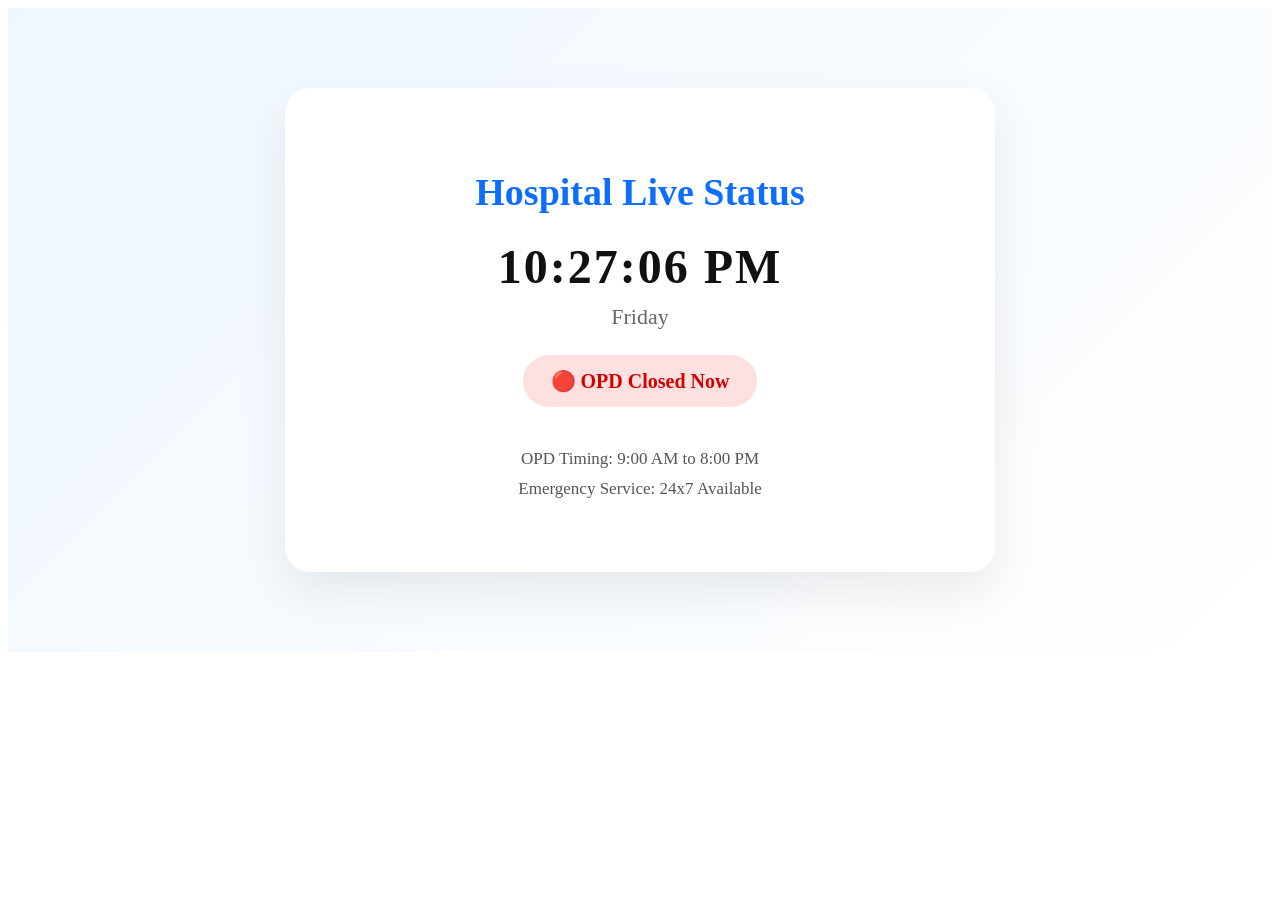
<file: ffff.html>
<!DOCTYPE html>
<html lang="en">
<head>
    <meta charset="UTF-8">
    <meta name="viewport" content="width=device-width, initial-scale=1.0">
    <title>Document</title>
    <style>
        /* ===== Live Time & Hospital Status ===== */
.hospital-status-section{
    padding:80px 8%;
    background:linear-gradient(135deg,#eef7ff,#ffffff);
    display:flex;
    justify-content:center;
    align-items:center;
}

.status-box{
    width:100%;
    max-width:650px;
    background:#fff;
    padding:50px 30px;
    text-align:center;
    border-radius:25px;
    box-shadow:0 20px 50px rgba(0,0,0,0.08);
    animation:fadeUp 1s ease;
}

.status-box h2{
    font-size:38px;
    color:#0d6efd;
    margin-bottom:25px;
}

.live-time{
    font-size:48px;
    font-weight:bold;
    color:#111;
    margin-bottom:10px;
    letter-spacing:2px;
}

.day-name{
    font-size:22px;
    color:#666;
    margin-bottom:25px;
}

.open-status{
    display:inline-block;
    padding:14px 28px;
    border-radius:40px;
    font-size:20px;
    font-weight:bold;
    margin-bottom:20px;
    animation:pulse 1.5s infinite;
}

.open{
    background:#d4ffe0;
    color:#0a8a3a;
}

.closed{
    background:#ffe0e0;
    color:#d40000;
}

.status-note{
    font-size:17px;
    color:#555;
    line-height:1.8;
}

/* Animation */
@keyframes fadeUp{
    from{
        opacity:0;
        transform:translateY(40px);
    }
    to{
        opacity:1;
        transform:translateY(0);
    }
}

@keyframes pulse{
    0%{transform:scale(1);}
    50%{transform:scale(1.05);}
    100%{transform:scale(1);}
}

/* Mobile */
@media(max-width:768px){

.status-box{
    padding:35px 20px;
}

.status-box h2{
    font-size:28px;
}

.live-time{
    font-size:34px;
}

.day-name{
    font-size:18px;
}

.open-status{
    font-size:16px;
    padding:12px 20px;
}

.status-note{
    font-size:15px;
}

}
    </style>
</head>
<body>
    <!-- ===== Live Time & Hospital Status Start ===== -->
<section class="hospital-status-section">

    <div class="status-box">

        <h2>Hospital Live Status</h2>

        <div class="live-time" id="liveTime">
            00:00:00
        </div>

        <div class="day-name" id="dayName">
            Monday
        </div>

        <div class="open-status" id="hospitalStatus">
            Checking...
        </div>

        <p class="status-note">
            OPD Timing: 9:00 AM to 8:00 PM <br>
            Emergency Service: 24x7 Available
        </p>

    </div>

</section>
<!-- ===== Live Time & Hospital Status End ===== -->

<script>
function updateHospitalTime(){

    let now = new Date();

    let hours = now.getHours();
    let minutes = now.getMinutes();
    let seconds = now.getSeconds();

    let days = ["Sunday","Monday","Tuesday","Wednesday","Thursday","Friday","Saturday"];

    let day = days[now.getDay()];

    let ampm = hours >= 12 ? "PM" : "AM";
    let displayHour = hours % 12;
    displayHour = displayHour ? displayHour : 12;

    displayHour = displayHour.toString().padStart(2,"0");
    minutes = minutes.toString().padStart(2,"0");
    seconds = seconds.toString().padStart(2,"0");

    document.getElementById("liveTime").innerHTML =
    displayHour + ":" + minutes + ":" + seconds + " " + ampm;

    document.getElementById("dayName").innerHTML = day;

    let status = document.getElementById("hospitalStatus");

    if(hours >= 9 && hours < 20){
        status.innerHTML = "🟢 Hospital Open Now";
        status.className = "open-status open";
    }else{
        status.innerHTML = "🔴 OPD Closed Now";
        status.className = "open-status closed";
    }

}

setInterval(updateHospitalTime,1000);
updateHospitalTime();
</script>
</body>
</html>
</file>
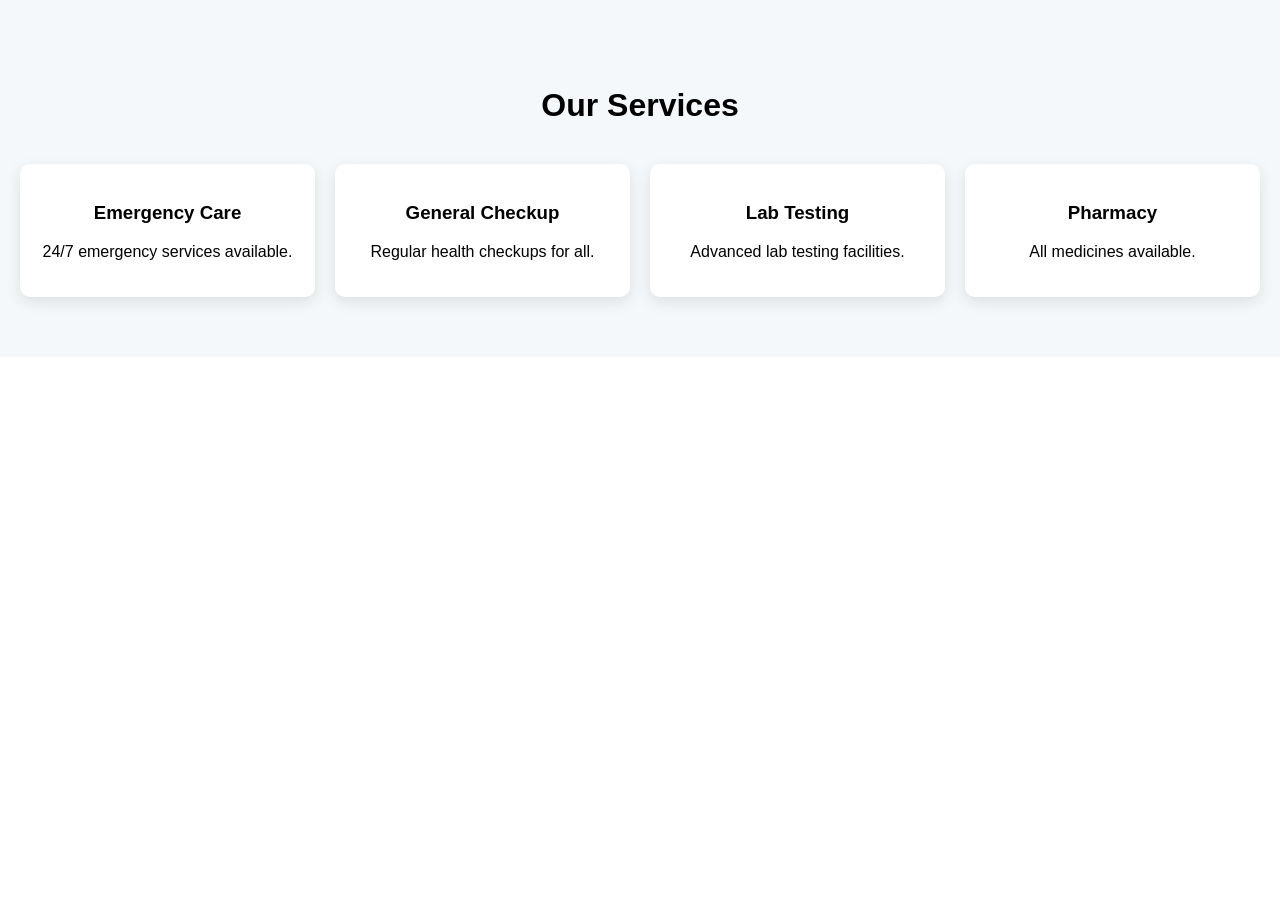
<file: services.html>
<!DOCTYPE html>
<html lang="en">
<head>
<meta charset="UTF-8">
<meta name="viewport" content="width=device-width, initial-scale=1.0">
<title>Hospital Services</title>

<style>
body {
    margin: 0;
    font-family: Arial, sans-serif;
}

/* Section */
.services {
    padding: 60px 20px;
    background: #f4f8fb;
    text-align: center;
}

.services h2 {
    font-size: 32px;
    margin-bottom: 40px;
}

/* Grid */
.services-container {
    display: grid;
    grid-template-columns: repeat(auto-fit, minmax(250px, 1fr));
    gap: 20px;
}

/* Card */
.service-box {
    background: white;
    padding: 20px;
    border-radius: 10px;
    box-shadow: 0 5px 15px rgba(0,0,0,0.1);
}

/* Mobile */
@media (max-width: 600px) {
    .services h2 {
        font-size: 24px;
    }
}
</style>

</head>

<body>

<section class="services">
    <h2>Our Services</h2>

    <div class="services-container">

        <div class="service-box">
            <h3>Emergency Care</h3>
            <p>24/7 emergency services available.</p>
        </div>

        <div class="service-box">
            <h3>General Checkup</h3>
            <p>Regular health checkups for all.</p>
        </div>

        <div class="service-box">
            <h3>Lab Testing</h3>
            <p>Advanced lab testing facilities.</p>
        </div>

        <div class="service-box">
            <h3>Pharmacy</h3>
            <p>All medicines available.</p>
        </div>

    </div>
</section>

</body>
</html>
</file>
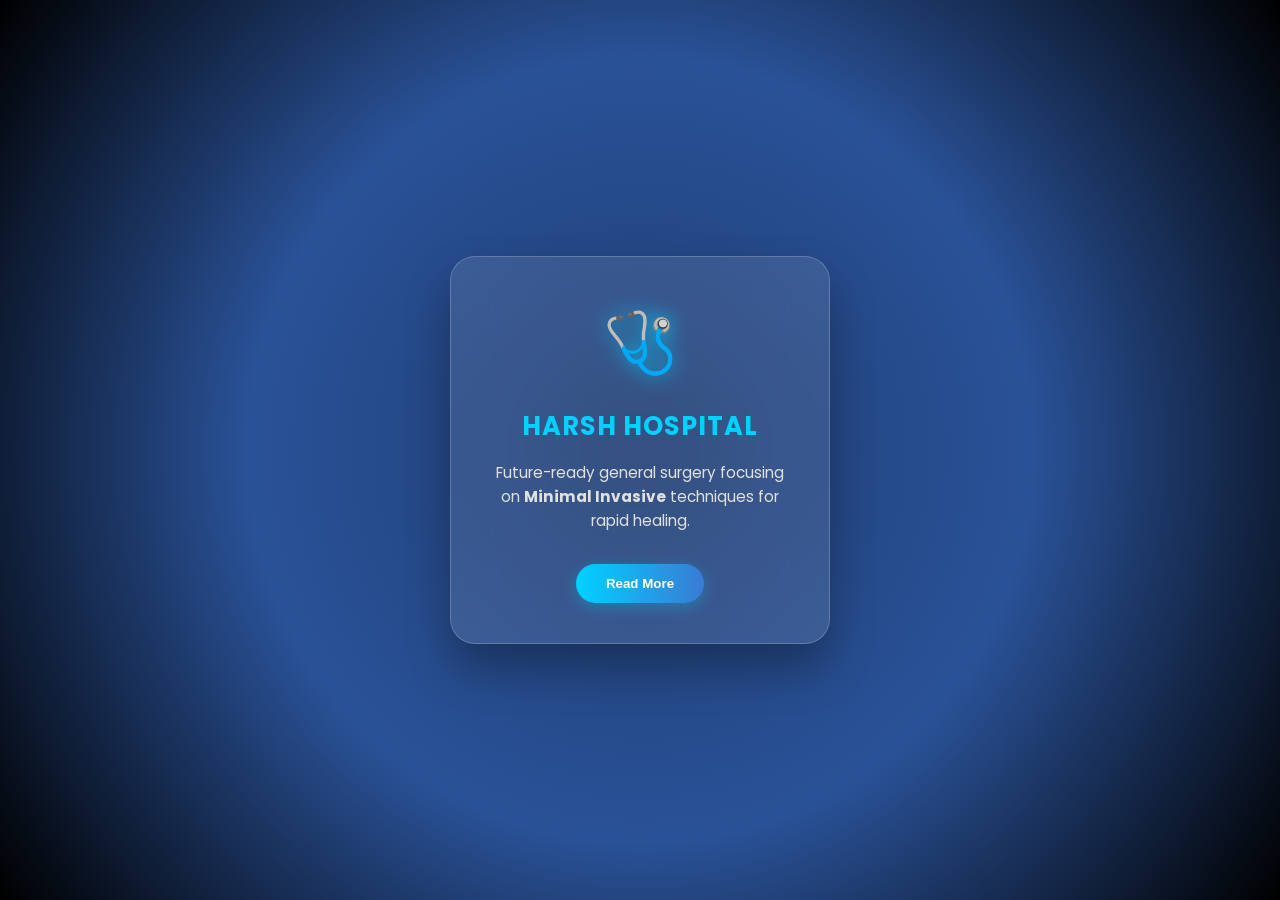
<file: tt.html>
<!DOCTYPE html>
<html lang="en">

<head>
    <meta charset="UTF-8">
    <meta name="viewport" content="width=device-width, initial-scale=1.0">
    <title>Info</title>

    <style>
        /* CSS Section */
        @import url('https://fonts.googleapis.com/css2?family=Poppins:wght@300;400;600&display=swap');

        * {
            margin: 0;
            padding: 0;
            box-sizing: border-box;
        }

        body {
            display: flex;
            justify-content: center;
            align-items: center;
            min-height: 100vh;
            background: radial-gradient(circle at center, #1e3c72, #2a5298, #000);
            font-family: 'Poppins', sans-serif;
            overflow: hidden;
        }

        /* Animated Background Bubbles */
        .bg-animate {
            position: absolute;
            width: 100%;
            height: 100%;
            z-index: -1;
        }

        .container {
            perspective: 1000px;
        }

        .card {
            background: rgba(255, 255, 255, 0.1);
            backdrop-filter: blur(20px);
            -webkit-backdrop-filter: blur(20px);
            border: 1px solid rgba(255, 255, 255, 0.2);
            padding: 40px;
            width: 380px;
            border-radius: 25px;
            color: white;
            text-align: center;
            box-shadow: 0 25px 45px rgba(0, 0, 0, 0.3);
            transition: all 0.6s cubic-bezier(0.23, 1, 0.32, 1);
            cursor: pointer;
        }

        .card:hover {
            transform: translateY(-15px) rotateX(10deg);
            border-color: #00d2ff;
            box-shadow: 0 35px 60px rgba(0, 210, 255, 0.2);
        }

        .icon-box {
            font-size: 60px;
            margin-bottom: 20px;
            display: inline-block;
            filter: drop-shadow(0 0 10px #00d2ff);
            animation: float 3s ease-in-out infinite;
        }

        h2 {
            font-size: 1.6rem;
            color: #00d2ff;
            margin-bottom: 15px;
            text-transform: uppercase;
            letter-spacing: 1px;
        }

        p {
            font-size: 0.95rem;
            line-height: 1.6;
            color: #e0e0e0;
            margin-bottom: 20px;
        }

        /* Read More Section */
        #more-content {
            max-height: 0;
            overflow: hidden;
            transition: max-height 0.5s ease-out, opacity 0.4s ease;
            opacity: 0;
            text-align: left;
            border-top: 1px solid rgba(255, 255, 255, 0.1);
            margin-top: 10px;
        }

        #more-content.show {
            max-height: 300px;
            opacity: 1;
            padding-top: 15px;
        }

        ul {
            list-style: none;
            padding: 0;
        }

        ul li {
            margin-bottom: 10px;
            font-size: 0.85rem;
            display: flex;
            align-items: center;
        }

        ul li::before {
            content: '✦';
            color: #00d2ff;
            margin-right: 10px;
        }

        button {
            background: linear-gradient(90deg, #00d2ff, #3a7bd5);
            border: none;
            padding: 12px 30px;
            border-radius: 30px;
            color: white;
            font-weight: 600;
            cursor: pointer;
            transition: 0.4s;
            margin-top: 10px;
            box-shadow: 0 4px 15px rgba(0, 210, 255, 0.3);
        }

        button:hover {
            transform: scale(1.05);
            box-shadow: 0 6px 20px rgba(0, 210, 255, 0.5);
        }

        @keyframes float {

            0%,
            100% {
                transform: translateY(0);
            }

            50% {
                transform: translateY(-10px);
            }
        }
    </style>
</head>

<body>

    <div class="bg-animate"></div>

    <div class="container">
        <div class="card">
            <div class="icon-box">🩺</div>
            <h2>Harsh Hospital</h2>
            <p>Future-ready general surgery focusing on <b>Minimal Invasive</b> techniques for rapid healing.</p>

            <div id="more-content">
                <ul>
                    <li>Cardiology<strong></li></strong>
                    <li>Gastroenterology<strong></strong></li>
                    <li>Critical Care<strong></strong></li>
                    <li>OPD<strong></strong></li>
                </ul>
            </div>

            <button id="toggle-btn">Read More</button>
        </div>
    </div>

    <script>
        // JavaScript Section
        const btn = document.getElementById('toggle-btn');
        const content = document.getElementById('more-content');

        btn.addEventListener('click', () => {
            content.classList.toggle('show');

            if (content.classList.contains('show')) {
                btn.textContent = 'Show Less';
            } else {
                btn.textContent = 'Read More';
            }
        });

        // Simple mouse follow effect for the card
        const card = document.querySelector('.card');
        document.addEventListener('mousemove', (e) => {
            let xAxis = (window.innerWidth / 2 - e.pageX) / 25;
            let yAxis = (window.innerHeight / 2 - e.pageY) / 25;
            card.style.transform = `rotateY(${xAxis}deg) rotateX(${yAxis}deg)`;
        });

        // Reset position when mouse leaves
        document.addEventListener('mouseleave', () => {
            card.style.transform = `rotateY(0deg) rotateX(0deg)`;
        });
    </script>
</body>

</html>
</file>
<file: style1.css>
* {
    margin: 0;
    padding: 0;
    box-sizing: border-box;
    font-family: sans-serif;
}

/* ISKO UPDATE KAREIN */
.header {
    width: 100%;
    position: absolute;
    /* Ya 'relative', taaki ye scroll ke saath upar jaye */
    top: 0;
    z-index: 1000;
}

/* Top Bar */
.top-bar {
    background: #0a3d62;
    color: white;
    text-align: center;
    padding: 12px;

    animation: slideDown 0.8s ease;
}

/* Navbar */
.navbar {
    display: flex;
    justify-content: space-between;
    align-items: center;
    padding: 15px 30px;
    background: white;
    box-shadow: 0 2px 10px rgba(0, 0, 0, 0.1);
    animation: fadeIn 1s ease;
}

/* Logo */
.logo {
    font-size: 24px;
    font-weight: bold;
    color: #0a3d62;
    cursor: pointer;
    transition: transform 0.3s;
}

.logo:hover {
    transform: scale(1.1);
}

/* Nav Links */
.nav-links {
    display: flex;
    gap: 25px;
}

.nav-links a {
    text-decoration: none;
    color: #333;
    font-weight: 500;
    position: relative;
    transition: 0.3s;
}

/* Hover Underline Animation */
.nav-links a::after {
    content: '';
    width: 0%;
    height: 2px;
    background: #0a3d62;
    position: absolute;
    bottom: -5px;
    left: 0;
    transition: 0.3s;
}

.nav-links a:hover::after {
    width: 100%;
}

.nav-links a:hover {
    color: #0a3d62;
}

/* Hamburger */
.menu-toggle {
    display: none;
    font-size: 26px;
    cursor: pointer;
}

/* Animations */
@keyframes slideDown {
    from {
        transform: translateY(-100%);
    }

    to {
        transform: translateY(0);
    }
}

@keyframes fadeIn {
    from {
        opacity: 0;
    }

    to {
        opacity: 1;
    }
}

/* Responsive */
@media (max-width: 768px) {
    .nav-links {
        position: absolute;
        top: 90px;
        right: -100%;
        flex-direction: column;
        background: white;
        width: 260px;
        padding: 30px;
        transition: 0.3s;
        gap: 20px;
    }

    .nav-links.active {
        right: 0;
    }

    .nav-links a {
        font-size: 20px;
    }

    .menu-toggle {
        display: block;
        font-size: 34px;
    }
}

.hero {
    position: relative;
    width: 100%;
    height: 100vh;
    overflow: hidden;
}

/* Slides */
.slide {
    position: absolute;
    width: 100%;
    height: 100%;
    opacity: 0;
    transition: opacity 1s ease-in-out;
}

.slide.active {
    opacity: 1;
}

/* Image */
.slide img {
    width: 100%;
    height: 100%;
    object-fit: cover;
}

/* Content */
.content {
    position: absolute;
    top: 50%;
    left: 10%;
    transform: translateY(-50%);
    color: white;
    max-width: 500px;
    animation: fadeUp 1s ease;
}

.content h1 {
    font-size: 60px;
    margin-bottom: 10px;
    line-height: 1.2;
}

.content p {
    font-size: 18px;
    margin-bottom: 20px;
}

/* Button */
.content button {
    padding: 12px 25px;
    background: #0a3d62;
    color: white;
    border: none;
    cursor: pointer;
    font-size: 16px;
    transition: 0.3s;
}

.content button:hover {
    background: #3c6382;
    transform: scale(1.05);
}

/* Controls */
.controls {
    position: absolute;
    width: 100%;
    top: 50%;
    display: flex;
    justify-content: space-between;
    padding: 0 20px;
    transform: translateY(-50%);
}

.controls span {
    font-size: 30px;
    color: white;
    cursor: pointer;
    background: rgba(0, 0, 0, 0.5);
    padding: 10px;
}

/* Animation */
@keyframes fadeUp {
    from {
        opacity: 0;
        transform: translateY(30px);
    }

    to {
        opacity: 1;
        transform: translateY(-50%);
    }
}

/* Responsive */
@media (max-width: 768px) {
    .content {
        left: 5%;
        max-width: 90%;
    }

    .content h1 {
        font-size: 42px;
        line-height: 1.2;
    }

    .content p {
        font-size: 20px;
        line-height: 1.7;
    }

    .content button {
        padding: 14px 24px;
        font-size: 18px;
    }
}

.features {
    padding: 100px 20px;
    text-align: center;
    background: linear-gradient(to right, #eef2f3, #ffffff);
}

.section-title {
    font-size: 38px;
    margin-bottom: 60px;
    color: #0a3d62;
}

/* Container */
.features-container {
    display: flex;
    justify-content: center;
    gap: 30px;
    flex-wrap: wrap;
}

/* Card */
.feature-box {
    background: white;
    padding: 35px;
    width: 280px;
    border-radius: 15px;
    box-shadow: 0 10px 25px rgba(0, 0, 0, 0.1);
    transform: translateY(80px);
    opacity: 0;
    transition: all 0.6s ease;
    position: relative;
    overflow: hidden;
}

/* Gradient hover effect */
.feature-box::before {
    content: '';
    position: absolute;
    width: 100%;
    height: 100%;
    background: linear-gradient(120deg, #0a3d62, #3c6382);
    top: 0;
    left: -100%;
    transition: 0.5s;
    z-index: 0;
}

.feature-box:hover::before {
    left: 0;
}

.feature-box:hover {
    color: white;
    transform: translateY(-15px) scale(1.05);
}

/* Content above gradient */
.feature-box * {
    position: relative;
    z-index: 1;
}

/* Icon Animation */
.icon {
    font-size: 45px;
    margin-bottom: 15px;
    animation: bounce 2s infinite;
}

/* Bounce Keyframe */
@keyframes bounce {

    0%,
    100% {
        transform: translateY(0);
    }

    50% {
        transform: translateY(-8px);
    }
}

/* Text */
.feature-box h3 {
    margin-bottom: 10px;
}

.feature-box p {
    font-size: 14px;
}

/* Show Animation */
.feature-box.show {
    transform: translateY(0);
    opacity: 1;
}

/* Delay (stagger effect) */
.feature-box:nth-child(1) {
    transition-delay: 0.2s;
}

.feature-box:nth-child(2) {
    transition-delay: 0.4s;
}

.feature-box:nth-child(3) {
    transition-delay: 0.6s;
}

/* Responsive */
@media (max-width: 768px) {
    .feature-box {
        width: 90%;
    }
}

.appointment {
    padding: 100px 20px;
    background: linear-gradient(to right, #0a3d62, #3c6382);
    text-align: center;
    color: white;
}

/* Title */
.appoint-title {
    font-size: 36px;
    margin-bottom: 40px;
    animation: fadeDown 1s ease;
}

/* Form */
.appoint-form {
    max-width: 400px;
    margin: auto;
    animation: fadeUp 1s ease;
}

/* Input Box */
.input-box {
    position: relative;
    margin-bottom: 25px;
}

/* Input */
.input-box input {
    width: 100%;
    padding: 12px;
    border: none;
    outline: none;
    border-radius: 5px;
    font-size: 16px;
}

/* Floating Label */
.input-box label {
    position: absolute;
    top: 12px;
    left: 12px;
    color: #666;
    font-size: 14px;
    transition: 0.3s;
    pointer-events: none;
}

/* Label Animation */
.input-box input:focus+label,
.input-box input:valid+label {
    top: -10px;
    left: 10px;
    background: white;
    padding: 2px 6px;
    font-size: 12px;
    color: #0a3d62;
}

/* Button */
.appoint-form button {
    width: 100%;
    padding: 12px;
    background: white;
    color: #0a3d62;
    border: none;
    font-size: 16px;
    cursor: pointer;
    border-radius: 5px;
    transition: 0.3s;
}

/* Button Hover */
.appoint-form button:hover {
    background: #f1f1f1;
    transform: scale(1.05);
}

/* Animations */
@keyframes fadeDown {
    from {
        opacity: 0;
        transform: translateY(-30px);
    }

    to {
        opacity: 1;
        transform: translateY(0);
    }
}

@keyframes fadeUp {
    from {
        opacity: 0;
        transform: translateY(40px);
    }

    to {
        opacity: 1;
        transform: translateY(0);
    }
}

/* Responsive */
@media (max-width: 768px) {
    .appoint-title {
        font-size: 26px;
    }
}

/* Section */
.services {
    padding: 80px 15px;
    background: #f5f7fa;
    text-align: center;
}

/* Title */
.service-title {
    font-size: 32px;
    margin-bottom: 40px;
    color: #0a3d62;
}

/* Grid Layout */
.services-container {
    display: grid;
    grid-template-columns: repeat(auto-fit, minmax(280px, 1fr));
    gap: 25px;
}

/* Card */
.service-box {
    background: #fff;
    padding: 20px;
    border-radius: 10px;
    box-shadow: 0 5px 15px rgba(0, 0, 0, 0.1);
    transition: 0.3s;
}

/* Hover */
.service-box:hover {
    transform: translateY(-5px);
}

/* Icon */
.icon {
    font-size: 30px;
    margin-bottom: 10px;
}

/* Text */
.service-box h3 {
    font-size: 18px;
    margin-bottom: 5px;
}

.service-box p {
    font-size: 14px;
    margin-bottom: 10px;
}

/* Link */
.service-box a {
    text-decoration: none;
    color: #0a3d62;
    font-weight: bold;
}

/* Tablet */
@media (max-width: 992px) {
    .services-container {
        grid-template-columns: repeat(1, 1fr);
    }
}

/* Mobile (FINAL FIX) */
@media (max-width: 576px) {
    .services-container {
        grid-template-columns: 1fr;
        /* 👈 1 column vertical */
    }
}

/* Section */


/* Section */

/* Section */
/* Section */
.doctors {
    padding: 100px 20px;
    background: #f5f7fa;
    text-align: center;
    overflow: hidden;
}

/* Title */
.doctor-title {
    font-size: 34px;
    margin-bottom: 50px;
    color: #0a3d62;
}

/* Container */
.doctor-container {
    display: flex;
    gap: 30px;
    width: max-content;
    animation: scrollDoctors 20s linear infinite;
}

/* Doctor Card */
.doctor-box {
    background: white;
    padding: 20px;
    width: 200px;
    border-radius: 12px;
    box-shadow: 0 5px 20px rgba(0, 0, 0, 0.1);
    flex-shrink: 0;
    transition: 0.3s;
}

/* Image */
.doctor-box img {
    width: 100%;
    height: 180px;
    object-fit: cover;
    border-radius: 10px;
    margin-bottom: 10px;
}

/* Hover */
.doctor-box:hover {
    transform: translateY(-10px);
}

/* Animation Keyframe */
@keyframes scrollDoctors {
    0% {
        transform: translateX(100%);
    }

    100% {
        transform: translateX(-100%);
    }
}

/* Mobile */
@media (max-width: 768px) {
    .doctor-box {
        width: 150px;
    }

    .doctor-box img {
        height: 130px;
    }
}

.testimonials {
    padding: 60px 20px;
    background: #f9fbfd;
    text-align: center;
    overflow: hidden;
}

.section-title {
    font-size: 50px;
    margin-bottom: 40px;
    color: #333;
}

@media (max-width: 768px) {
    .section-title {
        font-size: 28px;
    }
}

.testimonial-container {
    width: 100%;
    max-width: 800px;
    margin: auto;
    overflow: hidden;
    position: relative;
}

.testimonial-slider {
    display: flex;
    transition: transform 0.6s ease-in-out;
}

.testimonial-card {
    min-width: 100%;
    background: white;
    padding: 30px;
    border-radius: 15px;
    box-shadow: 0 10px 25px rgba(0, 0, 0, 0.1);
    opacity: 0;
    transform: translateY(50px);
    animation: fadeUp 1s forwards;
}

.testimonial-card p {
    font-size: 18px;
    color: #555;
}

.testimonial-card h4 {
    margin-top: 15px;
    color: #0077cc;
}

/* Animation */
@keyframes fadeUp {
    to {
        opacity: 1;
        transform: translateY(0);
    }
}

.faq {
    padding: 60px 20px;
    background: #ffffff;
    max-width: 900px;
    margin: auto;
}

.faq-title {
    text-align: center;
    font-size: 32px;
    margin-bottom: 30px;
    color: #333;
}

.faq-item {
    border-bottom: 1px solid #ddd;
    margin-bottom: 10px;
}

.faq-question {
    width: 100%;
    padding: 15px;
    font-size: 18px;
    background: none;
    border: none;
    outline: none;
    text-align: left;
    cursor: pointer;
    display: flex;
    justify-content: space-between;
    align-items: center;
}

.faq-question span {
    font-size: 24px;
    transition: transform 0.3s ease;
}

.faq-answer {
    max-height: 0;
    overflow: hidden;
    transition: max-height 0.4s ease;
}

.faq-answer p {
    padding: 10px 15px;
    color: #555;
}

/* Active State */
.faq-item.active .faq-answer {
    max-height: 200px;
}

.faq-item.active .faq-question span {
    transform: rotate(45deg);
}

.contact {
    padding: 60px 20px;
    background: #f4f8fb;
}

.contact-title {
    text-align: center;
    font-size: 32px;
    margin-bottom: 40px;
    color: #333;
}

.contact-container {
    display: flex;
    flex-wrap: wrap;
    gap: 30px;
    max-width: 1000px;
    margin: auto;
}

.contact-info {
    flex: 1;
    background: rgb(76, 233, 212);
    padding: 25px;
    border-radius: 12px;
    box-shadow: 0 8px 20px rgba(0, 0, 0, 0.1);
}

.contact-info h3 {
    margin-bottom: 15px;
}

.contact-info p {
    margin: 10px 0;
    color: #555;
}

.call-btn {
    display: inline-block;
    margin-top: 15px;
    padding: 10px 20px;
    background: #0077cc;
    color: black;
    text-decoration: none;
    border-radius: 8px;
    transition: 0.3s;
}

.call-btn:hover {
    background: #005fa3;
}

.contact-map {
    flex: 1;
    border-radius: 12px;
    overflow: hidden;
}

/* Mobile Responsive */
@media (max-width: 768px) {
    .contact-container {
        flex-direction: column;
    }
}

.footer {
    background: #0a1f33;
    color: #fff;
    padding: 50px 20px 20px;
}

.footer-container {
    display: flex;
    flex-wrap: wrap;
    gap: 30px;
    max-width: 1100px;
    margin: auto;
}

.footer-box {
    flex: 1;
    min-width: 220px;
}

.footer-box h3 {
    margin-bottom: 15px;
    color: #00bfff;
}

.footer-box p {
    color: white;
    font-size: 14px;
}

.footer-box ul {
    list-style: none;
    padding: 0;
}

.footer-box ul li {
    margin: 8px 0;
}

.footer-box ul li a {
    text-decoration: none;
    color: white;
    transition: 0.3s;
}

.footer-box ul li a:hover {
    color: #00bfff;
    padding-left: 5px;
}

/* Social Links */
.footer-social {
    text-align: center;
    margin-top: 30px;
}

.footer-social a {
    margin: 0 10px;
    color: white;
    text-decoration: none;
    font-size: 16px;
    transition: 0.3s;
}

.footer-social a:hover {
    color: #00bfff;
}

/* Bottom */
.footer-bottom {
    text-align: center;
    margin-top: 20px;
    border-top: 1px solid #1f3b55;
    padding-top: 10px;
    font-size: 14px;
    color: #aaa;
}

/* Mobile */
@media (max-width: 768px) {
    .footer-container {
        flex-direction: column;
        text-align: center;
    }
}

.photo-gallery {
    display: flex;
    flex-wrap: wrap;
    /* Mobile par photos niche aa jayengi */
    gap: 15px;
    /* Photos ke beech ki jagah */
    justify-content: center;
    padding: 20px;
}

/* Har photo ka style */
.photo-item {
    flex: 1;
    min-width: 250px;
    /* Photo ki kam se kam choudayi */
    max-width: 350px;
    /* Photo ki zyada se zyada choudayi */
    border: 2px solid #eee;
    border-radius: 10px;
    overflow: hidden;
    box-shadow: 0 4px 6px rgba(0, 0, 0, 0.1);
    background-color: #0a1f33;
}

.photo-item img {
    width: 100%;
    /* Photo apne box mein fit rahegi */
    height: 200px;
    /* Sabhi photos ki height barabar rakhta hai */
    object-fit: cover;
    /* Photo stretch nahi hogi, crop hokar fit hogi */
    display: block;
}

.photo-caption {
    padding: 10px;
    text-align: center;
    font-family: sans-serif;
    background: #f9f9f9;
}

.icu-section {
    display: flex;
    flex-wrap: wrap;
    gap: 20px;
    justify-content: center;
    padding: 40px;
    font-family: 'Segoe UI', Tahoma, Geneva, Verdana, sans-serif;
    background-color: #f4f7f6;
}

.icu-card {
    background: white;
    border-radius: 15px;
    overflow: hidden;
    width: 300px;
    box-shadow: 0 10px 20px rgba(0, 0, 0, 0.1);
    position: relative;
    transition: transform 0.3s ease;
}

.icu-card:hover {
    transform: translateY(-10px);
}

/* Animation 1: Heartbeat Effect */
.heartbeat-icon {
    position: absolute;
    top: 15px;
    right: 15px;
    width: 20px;
    height: 20px;
    background-color: #ff4d4d;
    border-radius: 50%;
    animation: pulse 1.5s infinite;
    z-index: 10;
}

@keyframes pulse {
    0% {
        transform: scale(0.95);
        box-shadow: 0 0 0 0 rgba(255, 77, 77, 0.7);
    }

    70% {
        transform: scale(1);
        box-shadow: 0 0 0 10px rgba(255, 77, 77, 0);
    }

    100% {
        transform: scale(0.95);
        box-shadow: 0 0 0 0 rgba(255, 77, 77, 0);
    }
}

/* Animation 2: Image Zoom on Hover */
.icu-card img {
    width: 100%;
    height: 200px;
    object-fit: cover;
    transition: transform 0.5s ease;
}

.icu-card:hover img {
    transform: scale(1.1);
}

.icu-info {
    padding: 20px;
    text-align: center;
}

.icu-info h3 {
    color: #2c3e50;
    margin: 10px 0;
}

/* Animation 3: Blinking Emergency Text */
.emergency-text {
    color: #e74c3c;
    font-weight: bold;
    font-size: 14px;
    animation: blink 1s steps(5, start) infinite;
}

@keyframes blink {
    to {
        visibility: hidden;
    }
}

.director-section {
    background: linear-gradient(135deg, #f5f7fa 0%, #c3cfe2 100%);
    padding: 60px 20px;
    text-align: center;
    font-family: 'Segoe UI', Tahoma, Geneva, Verdana, sans-serif;
}

.director-card {
    background: white;
    max-width: 350px;
    margin: 0 auto;
    padding: 30px;
    border-radius: 20px;
    box-shadow: 0 15px 35px rgba(0, 0, 0, 0.1);
    transition: transform 0.3s ease;
}

.director-card:hover {
    transform: translateY(-10px);
}

/* Circular Photo Style */
.photo-wrapper {
    width: 150px;
    height: 150px;
    margin: 0 auto 20px;
    border-radius: 50%;
    border: 5px solid #007bff;
    padding: 5px;
    overflow: hidden;
}

.photo-wrapper img {
    width: 100%;
    height: 100%;
    object-fit: cover;
    border-radius: 50%;
    transition: transform 0.5s ease;
}

.director-card:hover img {
    transform: scale(1.1);
}

/* Text Styles */
.director-name {
    color: #2c3e50;
    font-size: 24px;
    margin-bottom: 5px;
    font-weight: bold;
}

.director-title {
    color: #007bff;
    font-size: 16px;
    text-transform: uppercase;
    letter-spacing: 1px;
    margin-bottom: 15px;
    display: block;
}

.director-message {
    color: #666;
    font-style: italic;
    line-height: 1.6;
}

/* Social Links Placeholder */
.social-icons {
    margin-top: 20px;
}

.social-icons span {
    display: inline-block;
    margin: 0 10px;
    color: #007bff;
    font-size: 20px;
    cursor: pointer;
}

.hospital-gallery-title {
    text-align: center;
    color: #1a4f8b;
    margin-bottom: 30px;
    font-size: 32px;
    text-transform: uppercase;
}

/* Grid Layout */
.gallery-container {
    display: grid;
    grid-template-columns: repeat(auto-fit, minmax(300px, 1fr));
    gap: 20px;
    max-width: 1200px;
    margin: 0 auto;
}

/* Individual Photo Card */
.gallery-item {
    position: relative;
    overflow: hidden;
    border-radius: 15px;
    height: 250px;
    box-shadow: 0 8px 15px rgba(0, 0, 0, 0.1);
    cursor: pointer;
}

.gallery-item img {
    width: 100%;
    height: 100%;
    object-fit: cover;
    transition: transform 0.5s ease;
}

/* Hover Overlay Effect */
.overlay {
    position: absolute;
    top: 0;
    left: 0;
    width: 100%;
    height: 100%;
    background: rgba(26, 79, 139, 0.8);
    /* Hospital Blue Theme */
    color: white;
    display: flex;
    flex-direction: column;
    justify-content: center;
    align-items: center;
    opacity: 0;
    transition: opacity 0.4s ease;
}

.gallery-item:hover .overlay {
    opacity: 1;
}

.gallery-item:hover img {
    transform: scale(1.1);
}

.overlay h3 {
    margin: 0;
    font-size: 22px;
    transform: translateY(20px);
    transition: transform 0.4s ease;
}

.gallery-item:hover .overlay h3 {
    transform: translateY(0);
}

.vertical-gallery {
    display: flex;
    flex-direction: row;
    /* Desktop par side-by-side */
    gap: 20px;
    justify-content: center;
    padding: 20px;
    background-color: #f4f4f4;
}

.photo-box {
    flex: 1;
    max-width: 300px;
    border-radius: 15px;
    overflow: hidden;
    box-shadow: 0 5px 15px rgba(0, 0, 0, 0.2);
    background: white;
}

.photo-box img {
    width: 100%;
    height: 400px;
    object-fit: cover;
    display: block;
    transition: 0.4s;
}

/* MOBILE */
@media (max-width: 768px) {
    .photo-box img {
        height: 250px;
    }
}


/* LOGO */
.logo {
    display: flex;
    align-items: center;
    justify-content: center;
    padding: 10px;
}

.logo img {
    width: 100%;
    max-width: 300px;
    height: auto;
}

/* Jab mouse logo par jaye toh thoda scale ho */
.logo img:hover {
    transform: scale(1.05);
}

.logo {
    padding: 15px;
    display: inset-block;
}

/* Image ki styling */
.logo img {
    .logo img {
        width: 100%;
        max-width: 300px;
        height: auto;
    }
}

.staff-title {
    text-align: center;
    font-size: 32px;
    font-weight: 700;
    color: #1a1a1a;
    margin: 20px 0;
}

.btn-container {
    text-align: center;
    /* center align */
    margin: 30px 0;

}

.hospital-btn {
    background-color: #0d47a1;
    color: white;
    border: none;
    padding: 14px 30px;
    font-size: 18px;
    font-weight: 600;
    border-radius: 8px;
    cursor: pointer;
    transition: 0.3s ease;
}

/* Hover Effect */
.hospital-btn:hover {
    background-color: #1565c0;
    transform: scale(1.05);
}

/* Click Effect */
.hospital-btn:active {
    transform: scale(0.95);
}

.director-section {
    padding: 50px 20px;
    background-color: #f5f9ff;
}

.director-container {
    display: flex;
    align-items: center;
    justify-content: center;
    gap: 40px;
    max-width: 1100px;
    margin: auto;
}

/* Image */
.director-image img {
    width: 300px;
    border-radius: 12px;
    object-fit: cover;
}

/* Content */
.director-content {
    max-width: 500px;
}

.director-content h2 {
    color: #0d47a1;
    margin-bottom: 10px;
}

.director-content h3 {
    font-size: 24px;
    margin-bottom: 5px;
}

.designation {
    color: gray;
    margin-bottom: 15px;
}

/* Button */
.director-btn {
    margin-top: 15px;
    padding: 12px 25px;
    border: none;
    background-color: #0d47a1;
    color: white;
    border-radius: 6px;
    cursor: pointer;
    transition: 0.3s;
}

.director-btn:hover {
    background-color: #1565c0;
}

/* 📱 Mobile Responsive */
@media (max-width: 768px) {
    .director-container {
        flex-direction: column;
        text-align: center;
    }

    .director-image img {
        width: 100%;
        max-width: 300px;
    }
}

.floating-btn {
    position: fixed;
    right: 20px;
    bottom: 20px;
    display: flex;
    flex-direction: column;
    gap: 12px;
    z-index: 9999;
}

/* Common Button Style */
.floating-btn a {
    width: 55px;
    height: 55px;
    border-radius: 50%;
    display: flex;
    align-items: center;
    justify-content: center;
    font-size: 24px;
    color: white;
    text-decoration: none;
    box-shadow: 0 4px 15px rgba(0, 0, 0, 0.3);
    transition: 0.3s ease;
}

/* WhatsApp Button */
.whatsapp-float {
    background-color: #25D366;
}

/* Call Button */
.call-float {
    background-color: #0d47a1;
}

/* Hover Effect */
.floating-btn a:hover {
    transform: scale(1.15);
    box-shadow: 0 6px 20px rgba(0, 0, 0, 0.4);
}

/* 📱 Mobile Responsive */
@media (max-width: 768px) {
    .floating-btn {
        right: 15px;
        bottom: 15px;
        gap: 10px;
    }

    .floating-btn a {
        width: 50px;
        height: 50px;
        font-size: 20px;
    }

    .floating-btn a::before {
        content: '';
        position: absolute;
        width: 70px;
        height: 70px;
        border-radius: 50%;
        background: rgba(255, 255, 255, 0.2);
        animation: pulse 1.5s infinite;
    }

    @keyframes pulse {
        0% {
            transform: scale(0.8);
            opacity: 1;
        }

        100% {
            transform: scale(1.4);
            opacity: 0;
        }
    }
}

/* Call Button */
.call-float {
    background-color: #0d47a1;
}

/* WhatsApp Button */
.whatsapp-float {
    background-color: #25D366;
}

/* Hover Effect */
.floating-btn a:hover {
    transform: scale(1.1);
}

/* Mobile Adjust */
@media (max-width: 768px) {
    .floating-btn a {
        width: 50px;
        height: 50px;
        font-size: 20px;
    }
}

* {
    margin: 0;
    padding: 0;
    box-sizing: border-box;
}

#hsVisionSection {
    width: 100%;
    padding: 90px 40px;
    background: linear-gradient(135deg, #f4fbff, #e9f6ff);
    overflow: hidden;
    font-family: Arial, sans-serif;
}

.hsVisionWrap {
    max-width: 1300px;
    margin: auto;
    display: grid;
    grid-template-columns: 1fr 1fr;
    gap: 50px;
    align-items: center;
}

.hsMiniTag {
    display: inline-block;
    background: #0d6efd;
    color: #fff;
    padding: 10px 18px;
    border-radius: 30px;
    font-size: 14px;
    letter-spacing: 1px;
    margin-bottom: 18px;
}

.hsVisionTitle {
    font-size: 48px;
    color: #062c43;
    line-height: 1.2;
    margin-bottom: 22px;
}

.hsVisionText {
    font-size: 18px;
    color: #5d6b75;
    line-height: 1.8;
    margin-bottom: 28px;
}

.hsVisionPoints {
    display: flex;
    flex-direction: column;
    gap: 16px;
    margin-bottom: 30px;
}

.hsPointBox {
    display: flex;
    align-items: center;
    gap: 14px;
    background: #fff;
    padding: 16px 20px;
    border-radius: 14px;
    box-shadow: 0 8px 20px rgba(0, 0, 0, 0.07);
    transform: translateX(-50px);
    opacity: 0;
    transition: 0.8s ease;
}

.hsPointBox span {
    color: #0d6efd;
    font-size: 22px;
    font-weight: bold;
}

.hsPointBox p {
    color: #222;
    font-size: 17px;
}

.hsVisionBtn {
    display: inline-block;
    text-decoration: none;
    background: #0d6efd;
    color: #fff;
    padding: 16px 32px;
    border-radius: 35px;
    font-size: 17px;
    font-weight: bold;
    transition: 0.4s;
}

.hsVisionBtn:hover {
    background: #084fc7;
    transform: translateY(-5px);
}

.hsVisionRight {
    position: relative;
    min-height: 500px;
    display: flex;
    align-items: center;
    justify-content: center;
}

.hsCircleGlow {
    width: 320px;
    height: 320px;
    border-radius: 50%;
    background: linear-gradient(135deg, #0d6efd, #3ab8ff);
    animation: floatGlow 4s ease-in-out infinite;
}

.hsVisionCard {
    position: absolute;
    background: #fff;
    padding: 28px;
    border-radius: 18px;
    box-shadow: 0 12px 25px rgba(0, 0, 0, 0.09);
    text-align: center;
    min-width: 180px;
    animation: floatCard 3s ease-in-out infinite;
}

.hsVisionCard h3 {
    font-size: 34px;
    color: #0d6efd;
    margin-bottom: 8px;
}

.hsVisionCard p {
    color: #444;
    font-size: 16px;
}

.cardOne {
    top: 40px;
    left: 30px;
}

.cardTwo {
    bottom: 40px;
    right: 30px;
    animation-delay: 1s;
}

.showBox {
    transform: translateX(0);
    opacity: 1;
}

@keyframes floatGlow {

    0%,
    100% {
        transform: translateY(0px);
    }

    50% {
        transform: translateY(-18px);
    }
}

@keyframes floatCard {

    0%,
    100% {
        transform: translateY(0);
    }

    50% {
        transform: translateY(-12px);
    }
}

@media(max-width:991px) {
    .hsVisionWrap {
        grid-template-columns: 1fr;
    }

    .hsVisionTitle {
        font-size: 38px;
    }

    .hsVisionRight {
        min-height: 420px;
    }
}

@media(max-width:576px) {
    #hsVisionSection {
        padding: 70px 20px;
    }

    .hsVisionTitle {
        font-size: 30px;
    }

    .hsVisionText {
        font-size: 16px;
    }

    .hsCircleGlow {
        width: 240px;
        height: 240px;
    }

    .hsVisionCard {
        min-width: 140px;
        padding: 20px;
    }

    .cardOne {
        left: 0;
        top: 20px;
    }

    .cardTwo {
        right: 0;
        bottom: 20px;
    }
}

* {
    margin: 0;
    padding: 0;
    box-sizing: border-box;
}

#saiServiceZone {
    width: 100%;
    padding: 90px 20px;
    background: linear-gradient(135deg, #eef8ff, #ffffff);
    font-family: Arial, sans-serif;
    overflow: hidden;
}

.saiHeadWrap {
    max-width: 850px;
    margin: auto;
    text-align: center;
    margin-bottom: 60px;
}

.saiMiniText {
    display: inline-block;
    background: #0d6efd;
    color: #fff;
    padding: 10px 22px;
    border-radius: 30px;
    font-size: 14px;
    letter-spacing: 1px;
    margin-bottom: 18px;
    animation: pulseMini 2s infinite;
}

.saiMainTitle {
    font-size: 48px;
    color: #062c43;
    margin-bottom: 18px;
}

.saiTopPara {
    font-size: 18px;
    color: #5b6770;
    line-height: 1.7;
}

.saiGridWrap {
    max-width: 1300px;
    margin: auto;
    display: grid;
    grid-template-columns: repeat(3, 1fr);
    gap: 28px;
}

.saiCardItem {
    background: #fff;
    padding: 30px 24px;
    border-radius: 18px;
    box-shadow: 0 12px 30px rgba(0, 0, 0, 0.07);
    text-align: center;
    transform: translateY(70px);
    opacity: 0;
    transition: 0.8s ease;
    position: relative;
    overflow: hidden;
}

.saiCardItem::before {
    content: "";
    position: absolute;
    top: 0;
    left: -100%;
    width: 100%;
    height: 4px;
    background: #0d6efd;
    transition: 0.5s;
}

.saiCardItem:hover::before {
    left: 0;
}

.saiCardItem:hover {
    transform: translateY(-10px);
}

.saiIconBox {
    width: 75px;
    height: 75px;
    margin: auto;
    border-radius: 50%;
    background: linear-gradient(135deg, #0d6efd, #34b4ff);
    display: flex;
    align-items: center;
    justify-content: center;
    font-size: 34px;
    margin-bottom: 20px;
    animation: floatIcon 3s ease-in-out infinite;
}

.saiCardItem h3 {
    font-size: 24px;
    color: #0b3558;
    margin-bottom: 14px;
}

.saiCardItem p {
    color: #666;
    font-size: 16px;
    line-height: 1.7;
}

.saiBtnWrap {
    text-align: center;
    margin-top: 55px;
}

.saiBookBtn {
    display: inline-block;
    padding: 17px 38px;
    background: #0d6efd;
    color: #fff;
    text-decoration: none;
    border-radius: 40px;
    font-size: 18px;
    font-weight: bold;
    transition: 0.4s;
}

.saiBookBtn:hover {
    background: #084fc7;
    transform: translateY(-6px);
}

.showSaiCard {
    transform: translateY(0);
    opacity: 1;
}

@keyframes pulseMini {

    0%,
    100% {
        transform: scale(1);
    }

    50% {
        transform: scale(1.08);
    }
}

@keyframes floatIcon {

    0%,
    100% {
        transform: translateY(0);
    }

    50% {
        transform: translateY(-10px);
    }
}

@media(max-width:1100px) {
    .saiGridWrap {
        grid-template-columns: repeat(2, 1fr);
    }

    .saiMainTitle {
        font-size: 40px;
    }
}

@media(max-width:768px) {
    .saiGridWrap {
        grid-template-columns: 1fr;
    }

    .saiMainTitle {
        font-size: 32px;
    }

    .saiTopPara {
        font-size: 16px;
    }

    .saiCardItem {
        padding: 25px 20px;
    }

    .saiCardItem h3 {
        font-size: 22px;
    }
}

* {
    margin: 0;
    padding: 0;
    box-sizing: border-box;
}

#saiDeptSection {
    width: 100%;
    padding: 90px 20px;
    background: linear-gradient(135deg, #f6fbff, #ffffff);
    font-family: Arial, sans-serif;
    overflow: hidden;
}

/* Heading */
.saiDeptHead {
    max-width: 900px;
    margin: auto;
    text-align: center;
    margin-bottom: 55px;
}

.saiDeptTag {
    display: inline-block;
    background: #0d6efd;
    color: #fff;
    padding: 10px 22px;
    border-radius: 30px;
    font-size: 14px;
    letter-spacing: 1px;
    margin-bottom: 18px;
    animation: tagPulse 2s infinite;
}

.saiDeptTitle {
    font-size: 46px;
    color: #082b47;
    margin-bottom: 15px;
}

.saiDeptText {
    font-size: 18px;
    color: #5e6974;
    line-height: 1.7;
}

/* Department Grid */
.saiDeptGrid {
    max-width: 1300px;
    margin: auto;
    display: grid;
    grid-template-columns: repeat(4, 1fr);
    gap: 18px;
    margin-bottom: 70px;
}

.saiDeptCard {
    background: #fff;
    padding: 18px 14px;
    text-align: center;
    border-radius: 14px;
    box-shadow: 0 8px 22px rgba(0, 0, 0, 0.06);
    font-weight: 700;
    color: #083457;
    transform: translateY(60px);
    opacity: 0;
    transition: 0.7s ease;
    cursor: pointer;
}

.saiDeptCard:hover {
    background: #0d6efd;
    color: #fff;
    transform: translateY(-8px);
}

/* Gyn Section */
.saiGynWrap {
    max-width: 1300px;
    margin: auto;
    display: grid;
    grid-template-columns: 1.1fr 0.9fr;
    gap: 50px;
    align-items: center;
}

.saiDeptMini {
    display: inline-block;
    color: #0d6efd;
    font-size: 15px;
    font-weight: bold;
    margin-bottom: 14px;
}

.saiGynLeft h2 {
    font-size: 42px;
    color: #082b47;
    margin-bottom: 22px;
    line-height: 1.25;
}

.saiGynLeft p {
    font-size: 17px;
    color: #5c6873;
    line-height: 1.9;
    margin-bottom: 18px;
}

.saiDoctorRow {
    display: flex;
    gap: 20px;
    flex-wrap: wrap;
    margin: 28px 0;
}

.saiDoctorBox {
    background: #fff;
    padding: 18px 22px;
    border-radius: 14px;
    box-shadow: 0 8px 20px rgba(0, 0, 0, 0.06);
    min-width: 220px;
}

.saiDoctorBox h4 {
    font-size: 20px;
    color: #083457;
    margin-bottom: 8px;
}

.saiDoctorBox span {
    color: #0d6efd;
    font-weight: bold;
}

.saiDeptBtn {
    display: inline-block;
    text-decoration: none;
    background: #0d6efd;
    color: #fff;
    padding: 16px 34px;
    border-radius: 40px;
    font-size: 17px;
    font-weight: bold;
    transition: 0.4s;
}

.saiDeptBtn:hover {
    background: #084fc7;
    transform: translateY(-6px);
}

/* Right Animation */
.saiGynRight {
    position: relative;
    min-height: 520px;
    display: flex;
    align-items: center;
    justify-content: center;
}

.saiCircleMain {
    width: 330px;
    height: 330px;
    border-radius: 50%;
    background: linear-gradient(135deg, #0d6efd, #45b7ff);
    animation: floatMain 4s ease-in-out infinite;
}

.saiFloatBox {
    position: absolute;
    background: #fff;
    padding: 24px;
    min-width: 180px;
    border-radius: 18px;
    box-shadow: 0 12px 28px rgba(0, 0, 0, 0.08);
    text-align: center;
    animation: floatBox 3s ease-in-out infinite;
}

.saiFloatBox h3 {
    color: #0d6efd;
    font-size: 30px;
    margin-bottom: 8px;
}

.saiFloatBox p {
    color: #444;
}

.oneBox {
    top: 35px;
    left: 10px;
}

.twoBox {
    right: 0;
    top: 180px;
    animation-delay: 1s;
}

.threeBox {
    bottom: 30px;
    left: 70px;
    animation-delay: 2s;
}

.showDept {
    transform: translateY(0);
    opacity: 1;
}

@keyframes tagPulse {

    0%,
    100% {
        transform: scale(1);
    }

    50% {
        transform: scale(1.08);
    }
}

@keyframes floatMain {

    0%,
    100% {
        transform: translateY(0);
    }

    50% {
        transform: translateY(-18px);
    }
}

@keyframes floatBox {

    0%,
    100% {
        transform: translateY(0);
    }

    50% {
        transform: translateY(-12px);
    }
}

/* Responsive */
@media(max-width:1100px) {
    .saiDeptGrid {
        grid-template-columns: repeat(3, 1fr);
    }

    .saiGynWrap {
        grid-template-columns: 1fr;
    }
}

@media(max-width:768px) {
    .saiDeptGrid {
        grid-template-columns: repeat(2, 1fr);
    }

    .saiDeptTitle {
        font-size: 34px;
    }

    .saiGynLeft h2 {
        font-size: 30px;
    }

    .saiGynRight {
        min-height: 430px;
    }

    .saiCircleMain {
        width: 240px;
        height: 240px;
    }
}

@media(max-width:520px) {
    .saiDeptGrid {
        grid-template-columns: 1fr;
    }

    .saiDoctorBox {
        width: 100%;
        min-width: 100%;
    }

    .saiFloatBox {
        min-width: 140px;
        padding: 16px;
    }

    .oneBox {
        left: 0;
    }

    .twoBox {
        right: 0;
        top: 150px;
    }

    .threeBox {
        left: 20px;
    }
}

/* =========================
   LOADER
========================= */
* {
    margin: 0;
    padding: 0;
    box-sizing: border-box;
    font-family: Arial, sans-serif;
}

/* Loader Full Screen */
#pageLoader {
    position: fixed;
    top: 0;
    left: 0;
    width: 100%;
    height: 100vh;
    background: linear-gradient(135deg, #007bff, #00c6ff);
    display: flex;
    flex-direction: column;
    justify-content: center;
    align-items: center;
    z-index: 9999;
}

/* Circle Loader */
.loaderCircle {
    width: 70px;
    height: 70px;
    border: 6px solid rgba(255, 255, 255, 0.3);
    border-top: 6px solid #fff;
    border-radius: 50%;
    animation: spin 1s linear infinite;
}

@keyframes spin {
    100% {
        transform: rotate(360deg);
    }
}

.loaderText {
    color: #fff;
    margin-top: 20px;
    font-size: 26px;
    font-weight: bold;
    animation: fade 1.5s infinite;
}

@keyframes fade {

    0%,
    100% {
        opacity: 1;
    }

    50% {
        opacity: .4;
    }
}

/* Welcome Popup */
#welcomePopup {
    position: fixed;
    top: 0;
    left: 0;
    width: 100%;
    height: 100vh;
    background: rgba(0, 0, 0, 0.6);
    display: none;
    justify-content: center;
    align-items: center;
    z-index: 9998;
}

.welcomeBox {
    width: 90%;
    max-width: 500px;
    background: #fff;
    padding: 35px;
    border-radius: 18px;
    text-align: center;
    position: relative;
    animation: popup 0.5s ease;
}

@keyframes popup {
    from {
        transform: scale(0.7);
        opacity: 0;
    }

    to {
        transform: scale(1);
        opacity: 1;
    }
}

#closeWelcome {
    position: absolute;
    top: 12px;
    right: 15px;
    font-size: 24px;
    cursor: pointer;
    color: #333;
}

.welcomeBox h1 {
    color: #007bff;
    margin-bottom: 15px;
    font-size: 32px;
}

.welcomeBox p {
    color: #555;
    font-size: 18px;
    margin-bottom: 25px;
}

#enterSiteBtn {
    padding: 14px 30px;
    border: none;
    background: #007bff;
    color: #fff;
    font-size: 18px;
    border-radius: 8px;
    cursor: pointer;
    transition: .3s;
}

#enterSiteBtn:hover {
    background: #0056b3;
}

/* Mobile Responsive */
@media(max-width:768px) {

    .loaderText {
        font-size: 20px;
        text-align: center;
        padding: 0 15px;
    }

    .welcomeBox {
        padding: 25px;
    }

    .welcomeBox h1 {
        font-size: 24px;
    }

    .welcomeBox p {
        font-size: 16px;
    }

    #enterSiteBtn {
        width: 100%;
    }

}

.analytics-section {
    padding: 80px 20px;
    background: linear-gradient(135deg, #eef5ff, #ffffff);
}

.section-title {
    text-align: center;
    font-size: 42px;
    color: #0d6efd;
    margin-bottom: 50px;
    animation: fadeDown 1s ease;
}

.analytics-grid {
    display: grid;
    grid-template-columns: repeat(auto-fit, minmax(250px, 1fr));
    gap: 25px;
    margin-bottom: 60px;
}

.card {
    background: #fff;
    padding: 30px;
    border-radius: 18px;
    text-align: center;
    box-shadow: 0 10px 25px rgba(0, 0, 0, 0.08);
    position: relative;
    transition: 0.4s;
    cursor: pointer;
}

.card:hover {
    transform: translateY(-10px);
}

.card h2 {
    font-size: 45px;
    color: #0d6efd;
}

.card p {
    margin-top: 10px;
    font-size: 20px;
    color: #444;
}

.tooltip {
    position: absolute;
    left: 50%;
    bottom: 15px;
    transform: translateX(-50%);
    background: #0d6efd;
    color: #fff;
    padding: 7px 12px;
    border-radius: 8px;
    font-size: 14px;
    opacity: 0;
    transition: 0.3s;
    white-space: nowrap;
}

.card:hover .tooltip {
    opacity: 1;
    bottom: 25px;
}

.graph-box {
    background: #fff;
    padding: 40px;
    border-radius: 20px;
    box-shadow: 0 10px 25px rgba(0, 0, 0, 0.08);
}

.graph-title {
    text-align: center;
    font-size: 32px;
    color: #0d6efd;
    margin-bottom: 40px;
}

.graph {
    display: flex;
    justify-content: space-around;
    align-items: flex-end;
    height: 320px;
}

.bar-wrap {
    text-align: center;
    width: 80px;
}

.bar {
    width: 100%;
    height: 0;
    background: linear-gradient(to top, #0d6efd, #64a8ff);
    border-radius: 12px 12px 0 0;
    animation: growBar 2s ease forwards;
    cursor: pointer;
    position: relative;
}

.bar span {
    position: absolute;
    top: -30px;
    left: 50%;
    transform: translateX(-50%);
    background: #0d6efd;
    color: #fff;
    padding: 5px 10px;
    border-radius: 8px;
    font-size: 13px;
    opacity: 0;
    transition: 0.3s;
}

.bar:hover span {
    opacity: 1;
    top: -45px;
}

.bar-wrap p {
    margin-top: 12px;
    font-weight: bold;
}

@keyframes growBar {
    to {
        height: var(--height);
    }
}

@keyframes fadeDown {
    from {
        opacity: 0;
        transform: translateY(-30px);
    }

    to {
        opacity: 1;
        transform: translateY(0);
    }
}

@media(max-width:768px) {

    .section-title {
        font-size: 28px;
    }

    .graph {
        height: 240px;
        gap: 10px;
    }

    .bar-wrap {
        width: 55px;
    }

    .card h2 {
        font-size: 32px;
    }

    .card p {
        font-size: 16px;
    }

}

/* ===== AI Chatbot Feature Section ===== */
.ai-feature-section {
    padding: 90px 8%;
    background: linear-gradient(135deg, #eef7ff, #ffffff);
    display: flex;
    justify-content: center;
    align-items: center;
}

.ai-feature-box {
    width: 100%;
    max-width: 700px;
    background: #ffffff;
    padding: 55px 40px;
    border-radius: 25px;
    text-align: center;
    box-shadow: 0 20px 50px rgba(0, 0, 0, 0.08);
    animation: aiFadeUp 1s ease;
    position: relative;
    overflow: hidden;
}

.ai-feature-box:hover {
    transform: translateY(-8px);
    transition: .4s;
    box-shadow: 0 30px 60px rgba(13, 110, 253, .15);
}

.ai-icon {
    width: 90px;
    height: 90px;
    margin: auto;
    background: linear-gradient(135deg, #0d6efd, #42a5ff);
    border-radius: 50%;
    display: flex;
    justify-content: center;
    align-items: center;
    font-size: 42px;
    color: #fff;
    margin-bottom: 25px;
    animation: rotateBot 5s linear infinite;
}

.ai-feature-box h2 {
    font-size: 38px;
    color: #0d6efd;
    margin-bottom: 15px;
}

.ai-feature-box p {
    font-size: 17px;
    color: #555;
    line-height: 1.8;
    margin-bottom: 28px;
}

.ai-chat-btn {
    display: inline-block;
    padding: 14px 35px;
    border-radius: 35px;
    text-decoration: none;
    font-size: 17px;
    font-weight: bold;
    color: #fff;
    background: linear-gradient(135deg, #0d6efd, #42a5ff);
    transition: .3s;
}

.ai-chat-btn:hover {
    transform: scale(1.08);
    box-shadow: 0 15px 30px rgba(13, 110, 253, .25);
}

/* Animation */
@keyframes aiFadeUp {
    from {
        opacity: 0;
        transform: translateY(50px);
    }

    to {
        opacity: 1;
        transform: translateY(0);
    }
}

@keyframes rotateBot {
    100% {
        transform: rotate(360deg);
    }
}

/* Mobile Responsive */
@media(max-width:768px) {

    .ai-feature-box {
        padding: 40px 22px;
    }

    .ai-feature-box h2 {
        font-size: 28px;
    }

    .ai-feature-box p {
        font-size: 15px;
    }

    .ai-chat-btn {
        width: 100%;
        padding: 14px;
    }

}

.director-section {
    text-align: center;
    padding: 20px;
}

/* Default (desktop) */
.director-img {
    width: 300px;
    height: 300px;
    border-radius: 50%;
    border: 6px solid #007BFF;
    object-fit: cover;
    box-shadow: 0 4px 12px rgba(0, 0, 0, 0.3);
}

/* Mobile view */
@media (max-width: 768px) {
    .director-img {
        width: 90vw;
        /* screen ka 90% width */
        height: 90vw;
        /* perfect circle */
        border-radius: 50%;
    }
}

.director-name {
    margin-top: 15px;
    font-size: 24px;
    color: #333;
    font-weight: bold;
}

.director-title {
    font-size: 18px;
    color: #777;
}

@media(max-width:768px) {

    .section-title,
    .service-title,
    .doctor-title,
    .contact-title,
    .faq-title,
    .graph-title,
    .hsVisionTitle,
    .saiMainTitle,
    .saiDeptTitle {
        font-size: 38px !important;
        line-height: 1.3;
    }

    p {
        font-size: 18px !important;
        line-height: 1.8;
    }

}
.saiBookBtn{
    display: inline-block;
    padding: 14px 28px;
    background: linear-gradient(135deg, #25D366, #128C7E);
    color: white;
    font-size: 16px;
    font-weight: 600;
    text-decoration: none;
    border-radius: 50px;
    box-shadow: 0 8px 20px rgba(0,0,0,0.15);
    transition: all 0.3s ease;
    position: relative;
    overflow: hidden;
}

/* Hover Effect */
.saiBookBtn:hover{
    transform: translateY(-3px);
    box-shadow: 0 12px 25px rgba(0,0,0,0.25);
}

/* Click Effect */
.saiBookBtn:active{
    transform: scale(0.95);
}

/* Glow Animation */
.saiBookBtn::before{
    content: "";
    position: absolute;
    top: 0;
    left: -100%;
    width: 100%;
    height: 100%;
    background: rgba(255,255,255,0.3);
    transform: skewX(-20deg);
    transition: 0.5s;
}

.saiBookBtn:hover::before{
    left: 100%;
}
</file>
